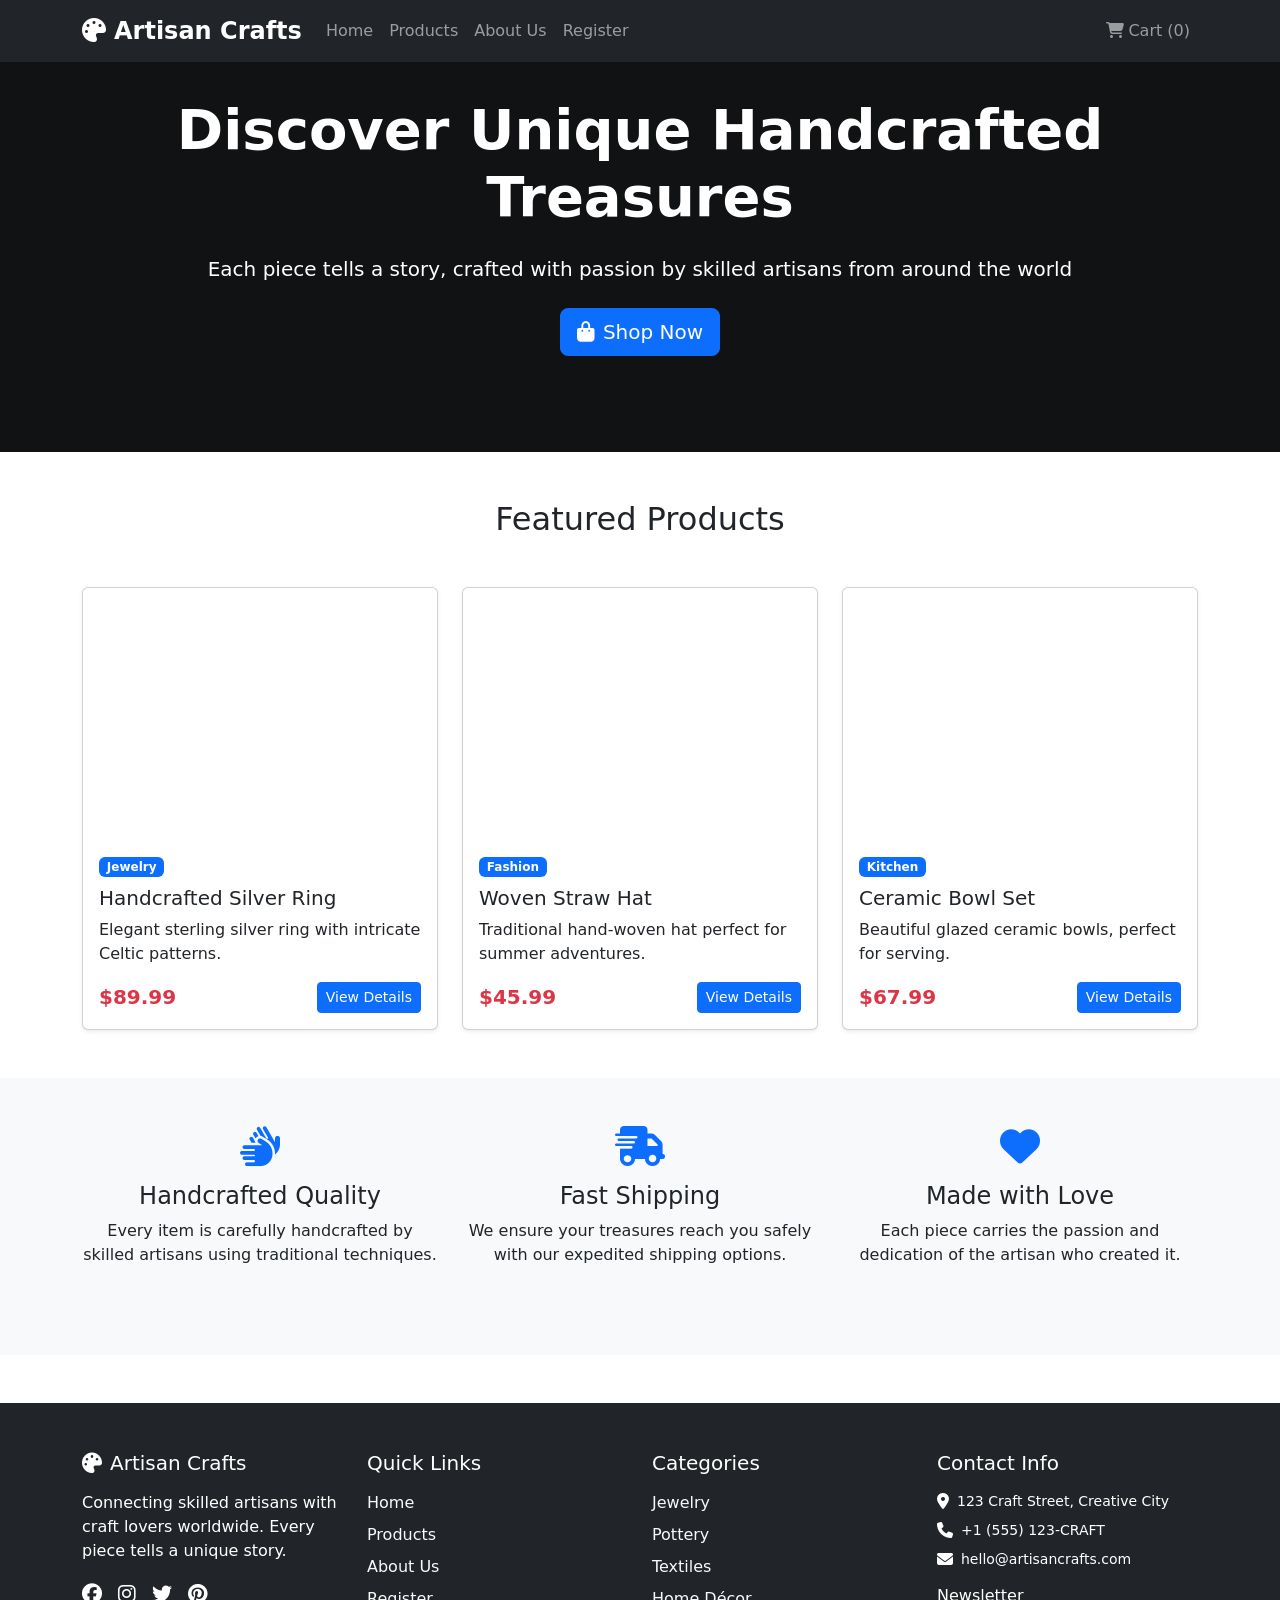
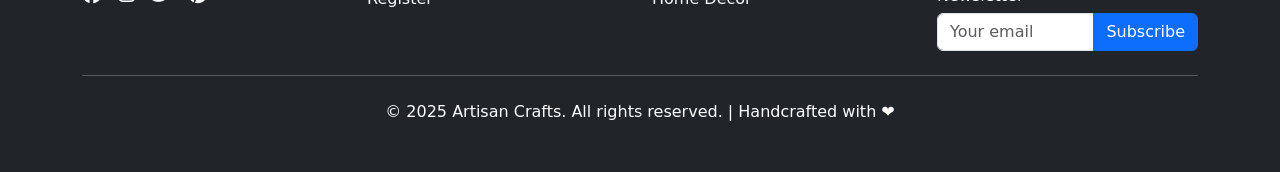
<file: index.html>
<!DOCTYPE html>
<html lang="en">
<head>
    <meta charset="UTF-8">
    <meta name="viewport" content="width=device-width, initial-scale=1.0">
    <title>Artisan Crafts - Handmade Treasures</title>
    <link href="https://cdnjs.cloudflare.com/ajax/libs/bootstrap/5.3.0/css/bootstrap.min.css" rel="stylesheet">
    <link href="https://cdnjs.cloudflare.com/ajax/libs/font-awesome/6.4.0/css/all.min.css" rel="stylesheet">
</head>
<body>
    <!-- Navigation -->
    <nav class="navbar navbar-expand-lg navbar-dark bg-dark fixed-top">
        <div class="container">
            <a class="navbar-brand fw-bold fs-4" href="#" onclick="showPage('home')">
                <i class="fas fa-palette me-2"></i>Artisan Crafts
            </a>
            <button class="navbar-toggler" type="button" data-bs-toggle="collapse" data-bs-target="#navbarNav">
                <span class="navbar-toggler-icon"></span>
            </button>
            <div class="collapse navbar-collapse" id="navbarNav">
                <ul class="navbar-nav me-auto">
                    <li class="nav-item">
                        <a class="nav-link" href="#" onclick="showPage('home')">Home</a>
                    </li>
                    <li class="nav-item">
                        <a class="nav-link" href="#" onclick="showPage('products')">Products</a>
                    </li>
                    <li class="nav-item">
                        <a class="nav-link" href="#" onclick="showPage('about')">About Us</a>
                    </li>
                    <li class="nav-item">
                        <a class="nav-link" href="#" onclick="showPage('register')">Register</a>
                    </li>
                </ul>
                <ul class="navbar-nav">
                    <li class="nav-item">
                        <a class="nav-link" href="#"><i class="fas fa-shopping-cart me-1"></i>Cart (0)</a>
                    </li>
                </ul>
            </div>
        </div>
    </nav>

    <!-- Home Page -->
    <div id="home-page" class="page-content">
        <section class="bg-dark text-white py-5" style="background: linear-gradient(rgba(0,0,0,0.5), rgba(0,0,0,0.5)), url('https://images.unsplash.com/photo-1452860606245-08befc0ff44b?ixlib=rb-4.0.3&ixid=M3wxMjA3fDB8MHxwaG90by1wYWdlfHx8fGVufDB8fHx8fA%3D%3D&auto=format&fit=crop&w=2070&q=80'); background-size: cover; background-position: center;">
            <div class="container text-center py-5">
                <h1 class="display-4 fw-bold mb-4">Discover Unique Handcrafted Treasures</h1>
                <p class="lead mb-4">Each piece tells a story, crafted with passion by skilled artisans from around the world</p>
                <button class="btn btn-primary btn-lg" onclick="showPage('products')">
                    <i class="fas fa-shopping-bag me-2"></i>Shop Now
                </button>
            </div>
        </section>
        <section class="py-5">
            <div class="container">
                <h2 class="text-center mb-5">Featured Products</h2>
                <div class="row g-4">
                    <div class="col-md-4">
                        <div class="card h-100 shadow-sm">
                            <div class="bg-image" style="background-image: url('https://images.unsplash.com/photo-1515562141207-7a88fb7ce338?ixlib=rb-4.0.3&ixid=M3wxMjA3fDB8MHxwaG90by1wYWdlfHx8fGVufDB8fHx8fA%3D%3D&auto=format&fit=crop&w=2070&q=80'); height: 250px; background-size: cover; background-position: center;"></div>
                            <div class="card-body">
                                <span class="badge bg-primary">Jewelry</span>
                                <h5 class="card-title mt-2">Handcrafted Silver Ring</h5>
                                <p class="card-text">Elegant sterling silver ring with intricate Celtic patterns.</p>
                                <div class="d-flex justify-content-between align-items-center">
                                    <span class="text-danger fw-bold fs-5">$89.99</span>
                                    <button class="btn btn-primary btn-sm" onclick="showProductDetail('silver-ring')">View Details</button>
                                </div>
                            </div>
                        </div>
                    </div>
                    <div class="col-md-4">
                        <div class="card h-100 shadow-sm">
                            <div class="bg-image" style="background-image: url('https://images.unsplash.com/photo-1521369909029-2afed882baee?ixlib=rb-4.0.3&ixid=M3wxMjA3fDB8MHxwaG90by1wYWdlfHx8fGVufDB8fHx8fA%3D%3D&auto=format&fit=crop&w=2070&q=80'); height: 250px; background-size: cover; background-position: center;"></div>
                            <div class="card-body">
                                <span class="badge bg-primary">Fashion</span>
                                <h5 class="card-title mt-2">Woven Straw Hat</h5>
                                <p class="card-text">Traditional hand-woven hat perfect for summer adventures.</p>
                                <div class="d-flex justify-content-between align-items-center">
                                    <span class="text-danger fw-bold fs-5">$45.99</span>
                                    <button class="btn btn-primary btn-sm" onclick="showProductDetail('straw-hat')">View Details</button>
                                </div>
                            </div>
                        </div>
                    </div>
                    <div class="col-md-4">
                        <div class="card h-100 shadow-sm">
                            <div class="bg-image" style="background-image: url('https://nestasia.in/cdn/shop/files/Blossom-Charm-Set-Of-4-Bowls-And-Spoons-400ml_13.jpg?v=1747977783&width=246'); height: 250px; background-size: cover; background-position: center;"></div>
                            <div class="card-body">
                                <span class="badge bg-primary">Kitchen</span>
                                <h5 class="card-title mt-2">Ceramic Bowl Set</h5>
                                <p class="card-text">Beautiful glazed ceramic bowls, perfect for serving.</p>
                                <div class="d-flex justify-content-between align-items-center">
                                    <span class="text-danger fw-bold fs-5">$67.99</span>
                                    <button class="btn btn-primary btn-sm" onclick="showProductDetail('ceramic-bowls')">View Details</button>
                                </div>
                            </div>
                        </div>
                    </div>
                </div>
            </div>
        </section>
        <section class="py-5 bg-light">
            <div class="container">
                <div class="row text-center">
                    <div class="col-md-4 mb-4">
                        <i class="fas fa-hands text-primary fs-1 mb-3"></i>
                        <h4>Handcrafted Quality</h4>
                        <p>Every item is carefully handcrafted by skilled artisans using traditional techniques.</p>
                    </div>
                    <div class="col-md-4 mb-4">
                        <i class="fas fa-shipping-fast text-primary fs-1 mb-3"></i>
                        <h4>Fast Shipping</h4>
                        <p>We ensure your treasures reach you safely with our expedited shipping options.</p>
                    </div>
                    <div class="col-md-4 mb-4">
                        <i class="fas fa-heart text-primary fs-1 mb-3"></i>
                        <h4>Made with Love</h4>
                        <p>Each piece carries the passion and dedication of the artisan who created it.</p>
                    </div>
                </div>
            </div>
        </section>
    </div>

    <!-- Products Page -->
    <div id="products-page" class="page-content d-none" style="padding-top: 100px;">
        <div class="container">
            <div class="row">
                <div class="col-md-3">
                    <div class="card">
                        <div class="card-header">
                            <h5><i class="fas fa-filter me-2"></i>Filters</h5>
                        </div>
                        <div class="card-body">
                            <h6>Category</h6>
                            <div class="form-check">
                                <input class="form-check-input" type="checkbox" id="jewelry">
                                <label class="form-check-label" for="jewelry">Jewelry</label>
                            </div>
                            <div class="form-check">
                                <input class="form-check-input" type="checkbox" id="pottery">
                                <label class="form-check-label" for="pottery">Pottery</label>
                            </div>
                            <div class="form-check">
                                <input class="form-check-input" type="checkbox" id="textiles">
                                <label class="form-check-label" for="textiles">Textiles</label>
                            </div>
                            <hr>
                            <h6>Price Range</h6>
                            <input type="range" class="form-range" min="0" max="200" id="priceRange">
                            <div class="d-flex justify-content-between">
                                <small>$0</small>
                                <small>$200+</small>
                            </div>
                        </div>
                    </div>
                </div>
                <div class="col-md-9">
                    <div class="d-flex justify-content-between align-items-center mb-4">
                        <h2>All Products</h2>
                        <div class="dropdown">
                            <button class="btn btn-outline-secondary dropdown-toggle" type="button" data-bs-toggle="dropdown">
                                Sort by
                            </button>
                            <ul class="dropdown-menu">
                                <li><a class="dropdown-item" href="#">Price: Low to High</a></li>
                                <li><a class="dropdown-item" href="#">Price: High to Low</a></li>
                                <li><a class="dropdown-item" href="#">Newest First</a></li>
                                <li><a class="dropdown-item" href="#">Most Popular</a></li>
                            </ul>
                        </div>
                    </div>
                    <div class="row g-4">
                        <div class="col-lg-4 col-md-6">
                            <div class="card h-100 shadow-sm">
                                <div class="bg-image" style="background-image: url('https://images.unsplash.com/photo-1515562141207-7a88fb7ce338?ixlib=rb-4.0.3&ixid=M3wxMjA3fDB8MHxwaG90by1wYWdlfHx8fGVufDB8fHx8fA%3D%3D&auto=format&fit=crop&w=2070&q=80'); height: 250px; background-size: cover; background-position: center;"></div>
                                <div class="card-body">
                                    <span class="badge bg-primary">Jewelry</span>
                                    <h5 class="card-title mt-2">Handcrafted Silver Ring</h5>
                                    <p class="card-text">Elegant sterling silver ring with intricate Celtic patterns, handmade by master craftsmen.</p>
                                    <div class="d-flex justify-content-between align-items-center">
                                        <span class="text-danger fw-bold fs-5">$89.99</span>
                                        <button class="btn btn-primary btn-sm" onclick="showProductDetail('silver-ring')">View Details</button>
                                    </div>
                                </div>
                            </div>
                        </div>
                        <div class="col-lg-4 col-md-6">
                            <div class="card h-100 shadow-sm">
                                <div class="bg-image" style="background-image: url('https://images.unsplash.com/photo-1521369909029-2afed882baee?ixlib=rb-4.0.3&ixid=M3wxMjA3fDB8MHxwaG90by1wYWdlfHx8fGVufDB8fHx8fA%3D%3D&auto=format&fit=crop&w=2070&q=80'); height: 250px; background-size: cover; background-position: center;"></div>
                                <div class="card-body">
                                    <span class="badge bg-primary">Fashion</span>
                                    <h5 class="card-title mt-2">Woven Straw Hat</h5>
                                    <p class="card-text">Traditional hand-woven straw hat, perfect for summer adventures and outdoor activities.</p>
                                    <div class="d-flex justify-content-between align-items-center">
                                        <span class="text-danger fw-bold fs-5">$45.99</span>
                                        <button class="btn btn-primary btn-sm" onclick="showProductDetail('straw-hat')">View Details</button>
                                    </div>
                                </div>
                            </div>
                        </div>
                        <div class="col-lg-4 col-md-6">
                            <div class="card h-100 shadow-sm">
                                <div class="bg-image" style="background-image: url('https://nestasia.in/cdn/shop/files/Blossom-Charm-Set-Of-4-Bowls-And-Spoons-400ml_13.jpg?v=1747977783&width=246'); height: 250px; background-size: cover; background-position: center;"></div>
                                <div class="card-body">
                                    <span class="badge bg-primary">Kitchen</span>
                                    <h5 class="card-title mt-2">Ceramic Bowl Set</h5>
                                    <p class="card-text">Beautiful set of glazed ceramic bowls, perfect for serving and dining in style.</p>
                                    <div class="d-flex justify-content-between align-items-center">
                                        <span class="text-danger fw-bold fs-5">$67.99</span>
                                        <button class="btn btn-primary btn-sm" onclick="showProductDetail('ceramic-bowls')">View Details</button>
                                    </div>
                                </div>
                            </div>
                        </div>
                        <div class="col-lg-4 col-md-6">
                            <div class="card h-100 shadow-sm">
                                <div class="bg-image" style="background-image: url('https://images.unsplash.com/photo-1544947950-fa07a98d237f?ixlib=rb-4.0.3&ixid=M3wxMjA3fDB8MHxwaG90by1wYWdlfHx8fGVufDB8fHx8fA%3D%3D&auto=format&fit=crop&w=2070&q=80'); height: 250px; background-size: cover; background-position: center;"></div>
                                <div class="card-body">
                                    <span class="badge bg-primary">Art</span>
                                    <h5 class="card-title mt-2">Dreamcatcher</h5>
                                    <p class="card-text">Authentic Native American dreamcatcher with natural feathers and intricate beadwork.</p>
                                    <div class="d-flex justify-content-between align-items-center">
                                        <span class="text-danger fw-bold fs-5">$34.99</span>
                                        <button class="btn btn-primary btn-sm" onclick="showProductDetail('dreamcatcher')">View Details</button>
                                    </div>
                                </div>
                            </div>
                        </div>
                        <div class="col-lg-4 col-md-6">
                            <div class="card h-100 shadow-sm">
                                <div class="bg-image" style="background-image: url('https://encrypted-tbn0.gstatic.com/images?q=tbn:ANd9GcSkCKLLchnaUIOgC2laGQmnKXY6RCobdIghMA&s'); height: 250px; background-size: cover; background-position: center;"></div>
                                <div class="card-body">
                                    <span class="badge bg-primary">Fashion</span>
                                    <h5 class="card-title mt-2">Hand-dyed Scarf</h5>
                                    <p class="card-text">Luxurious silk scarf with unique hand-dyed patterns using natural plant-based dyes.</p>
                                    <div class="d-flex justify-content-between align-items-center">
                                        <span class="text-danger fw-bold fs-5">$78.99</span>
                                        <button class="btn btn-primary btn-sm" onclick="showProductDetail('silk-scarf')">View Details</button>
                                    </div>
                                </div>
                            </div>
                        </div>
                        <div class="col-lg-4 col-md-6">
                            <div class="card h-100 shadow-sm">
                                <div class="bg-image" style="background-image: url('https://images.unsplash.com/photo-1416879595882-3373a0480b5b?ixlib=rb-4.0.3&ixid=M3wxMjA3fDB8MHxwaG90by1wYWdlfHx8fGVufDB8fHx8fA%3D%3D&auto=format&fit=crop&w=2070&q=80'); height: 250px; background-size: cover; background-position: center;"></div>
                                <div class="card-body">
                                    <span class="badge bg-primary">Home</span>
                                    <h5 class="card-title mt-2">Wooden Planter</h5>
                                    <p class="card-text">Handcrafted wooden planter made from reclaimed wood, perfect for indoor plants.</p>
                                    <div class="d-flex justify-content-between align-items-center">
                                        <span class="text-danger fw-bold fs-5">$52.99</span>
                                        <button class="btn btn-primary btn-sm" onclick="showProductDetail('wooden-planter')">View Details</button>
                                    </div>
                                </div>
                            </div>
                        </div>
                    </div>
                    <nav aria-label="Products pagination" class="mt-5">
                        <ul class="pagination justify-content-center">
                            <li class="page-item disabled">
                                <a class="page-link" href="#" tabindex="-1">Previous</a>
                            </li>
                            <li class="page-item active"><a class="page-link" href="#">1</a></li>
                            <li class="page-item"><a class="page-link" href="#">2</a></li>
                            <li class="page-item"><a class="page-link" href="#">3</a></li>
                            <li class="page-item">
                                <a class="page-link" href="#">Next</a>
                            </li>
                        </ul>
                    </nav>
                </div>
            </div>
        </div>
    </div>

    <!-- About Page -->
    <div id="about-page" class="page-content d-none" style="padding-top: 100px;">
        <div class="container">
            <div class="row justify-content-center">
                <div class="col-lg-8">
                    <div class="text-center mb-5">
                        <h1>About Artisan Crafts</h1>
                        <p class="lead">Connecting artisans with craft lovers worldwide</p>
                    </div>
                    <div class="card shadow-sm border-0 mb-5">
                        <div class="card-body p-5">
                            <h3 class="mb-4">Our Story</h3>
                            <p class="mb-4">
                                Founded in 2020, Artisan Crafts began as a small passion project to support traditional craftspeople 
                                and bring their beautiful handmade creations to a global audience. We believe that every handcrafted 
                                item tells a unique story and carries the soul of its creator.
                            </p>
                            <p class="mb-4">
                                Our platform connects skilled artisans from around the world with people who appreciate quality, 
                                authenticity, and the irreplaceable value of handmade goods. From jewelry and pottery to textiles 
                                and home décor, each piece in our collection is carefully curated to ensure the highest standards 
                                of craftsmanship.
                            </p>
                            <p>
                                We're committed to fair trade practices, ensuring that artisans receive fair compensation for 
                                their work while preserving traditional crafting techniques for future generations.
                            </p>
                        </div>
                    </div>
                    <div class="row g-4">
                        <div class="col-md-6">
                            <div class="card h-100 border-0 shadow-sm">
                                <div class="card-body text-center">
                                    <i class="fas fa-globe-americas text-primary fs-1 mb-3"></i>
                                    <h5>Global Network</h5>
                                    <p>Working with over 500 artisans from 30 countries worldwide.</p>
                                </div>
                            </div>
                        </div>
                        <div class="col-md-6">
                            <div class="card h-100 border-0 shadow-sm">
                                <div class="card-body text-center">
                                    <i class="fas fa-leaf text-success fs-1 mb-3"></i>
                                    <h5>Sustainable</h5>
                                    <p>Committed to eco-friendly practices and sustainable materials.</p>
                                </div>
                            </div>
                        </div>
                    </div>
                </div>
            </div>
        </div>
    </div>

    <!-- Register Page -->
    <div id="register-page" class="page-content d-none" style="padding-top: 100px;">
        <div class="container">
            <div class="row justify-content-center">
                <div class="col-lg-8">
                    <div class="text-center mb-5">
                        <h1>Become a Craft Enthusiast</h1>
                        <p class="lead">Join our community to explore or create unique handcrafted treasures</p>
                    </div>
                    <div class="card shadow-sm border-0">
                        <div class="card-body p-5">
                            <h5 class="card-title mb-4">Create Your Artisan Profile</h5>
                            <form id="register-form">
                                <div class="row mb-3">
                                    <div class="col-md-6">
                                        <label for="firstName" class="form-label">First Name</label>
                                        <input type="text" class="form-control" id="firstName" name="firstName" placeholder="Enter your first name" required>
                                        <div class="invalid-feedback">Please enter your first name.</div>
                                    </div>
                                    <div class="col-md-6">
                                        <label for="lastName" class="form-label">Last Name</label>
                                        <input type="text" class="form-control" id="lastName" name="lastName" placeholder="Enter your last name" required>
                                        <div class="invalid-feedback">Please enter your last name.</div>
                                    </div>
                                </div>
                                <div class="mb-3">
                                    <label for="email" class="form-label">Email</label>
                                    <input type="email" class="form-control" id="email" name="email" placeholder="Enter your email" required>
                                    <div class="invalid-feedback">Please enter a valid email address.</div>
                                </div>
                                <div class="mb-3">
                                    <label for="password" class="form-label">Password</label>
                                    <input type="password" class="form-control" id="password" name="password" placeholder="Create a password (min 8 characters)" required minlength="8">
                                    <div class="invalid-feedback">Password must be at least 8 characters long.</div>
                                </div>
                                <div class="mb-3">
                                    <label for="confirmPassword" class="form-label">Confirm Password</label>
                                    <input type="password" class="form-control" id="confirmPassword" name="confirmPassword" placeholder="Confirm your password" required minlength="8">
                                    <div class="invalid-feedback">Passwords do not match.</div>
                                </div>
                                <div class="mb-3">
                                    <label for="userType" class="form-label">I am a...</label>
                                    <select class="form-select" id="userType" name="userType" required>
                                        <option value="" disabled selected>Choose your role</option>
                                        <option value="customer">Craft Lover</option>
                                        <option value="artisan">Artisan</option>
                                    </select>
                                    <div class="invalid-feedback">Please select a role.</div>
                                </div>
                                <div class="mb-3">
                                    <label class="form-label">Favorite Craft Categories</label>
                                    <div class="row">
                                        <div class="col-md-4">
                                            <div class="form-check">
                                                <input class="form-check-input" type="checkbox" id="jewelryInterest" name="interests" value="Jewelry">
                                                <label class="form-check-label" for="jewelryInterest">Jewelry</label>
                                            </div>
                                        </div>
                                        <div class="col-md-4">
                                            <div class="form-check">
                                                <input class="form-check-input" type="checkbox" id="potteryInterest" name="interests" value="Pottery">
                                                <label class="form-check-label" for="potteryInterest">Pottery</label>
                                            </div>
                                        </div>
                                        <div class="col-md-4">
                                            <div class="form-check">
                                                <input class="form-check-input" type="checkbox" id="textilesInterest" name="interests" value="Textiles">
                                                <label class="form-check-label" for="textilesInterest">Textiles</label>
                                            </div>
                                        </div>
                                        <div class="col-md-4">
                                            <div class="form-check">
                                                <input class="form-check-input" type="checkbox" id="homeDecorInterest" name="interests" value="Home Decor">
                                                <label class="form-check-label" for="homeDecorInterest">Home Decor</label>
                                            </div>
                                        </div>
                                        <div class="col-md-4">
                                            <div class="form-check">
                                                <input class="form-check-input" type="checkbox" id="artInterest" name="interests" value="Art">
                                                <label class="form-check-label" for="artInterest">Art</label>
                                            </div>
                                        </div>
                                    </div>
                                    <div class="invalid-feedback">Please select at least one category.</div>
                                </div>
                                <div class="mb-3">
                                    <label for="bio" class="form-label">About You (Optional)</label>
                                    <textarea class="form-control" id="bio" name="bio" rows="4" placeholder="Share your passion for crafts or your artisan story"></textarea>
                                </div>
                                <div class="mb-3 form-check">
                                    <input type="checkbox" class="form-check-input" id="newsletter" name="newsletter">
                                    <label class="form-check-label" for="newsletter">Subscribe to our newsletter for craft updates</label>
                                </div>
                                <button type="submit" class="btn btn-primary w-100 mb-2">
                                    <i class="fas fa-user-plus me-2"></i>Sign Up
                                </button>
                                <button type="button" class="btn btn-outline-secondary w-100" onclick="document.getElementById('register-form').reset()">
                                    <i class="fas fa-undo me-2"></i>Reset Form
                                </button>
                            </form>
                        </div>
                    </div>
                </div>
            </div>
        </div>
    </div>

    <!-- Product Detail Modal -->
    <div class="modal fade" id="productModal" tabindex="-1">
        <div class="modal-dialog modal-lg">
            <div class="modal-content">
                <div class="modal-header">
                    <h5 class="modal-title" id="modalTitle">Product Details</h5>
                    <button type="button" class="btn-close" data-bs-dismiss="modal"></button>
                </div>
                <div class="modal-body">
                    <div class="row">
                        <div class="col-md-6">
                            <div class="bg-image mb-3" id="modalImage" style="height: 400px; background-size: cover; background-position: center;">
                                <i class="fas fa-ring"></i>
                            </div>
                        </div>
                        <div class="col-md-6">
                            <div id="modalCategory" class="badge bg-primary mb-2">Category</div>
                            <h4 id="modalProductTitle">Product Name</h4>
                            <div class="mb-3">
                                <span class="text-warning">
                                    <i class="fas fa-star"></i>
                                    <i class="fas fa-star"></i>
                                    <i class="fas fa-star"></i>
                                    <i class="fas fa-star"></i>
                                    <i class="fas fa-star"></i>
                                </span>
                                <small class="text-muted ms-2">(24 reviews)</small>
                            </div>
                            <div class="text-danger fs-3 mb-3" id="modalPrice">$89.99</div>
                            <p id="modalDescription" class="mb-4">Product description goes here...</p>
                            <div class="mb-3">
                                <label for="quantity" class="form-label">Quantity:</label>
                                <div class="input-group" style="width: 150px;">
                                    <button class="btn btn-outline-secondary" type="button" onclick="decreaseQuantity()">-</button>
                                    <input type="text" class="form-control text-center" value="1" id="quantity" readonly>
                                    <button class="btn btn-outline-secondary" type="button" onclick="increaseQuantity()">+</button>
                                </div>
                            </div>
                            <div class="d-grid gap-2">
                                <button class="btn btn-primary btn-lg" onclick="addToCart()">
                                    <i class="fas fa-shopping-cart me-2"></i>Add to Cart
                                </button>
                                <button class="btn btn-outline-secondary">
                                    <i class="fas fa-heart me-2"></i>Add to Wishlist
                                </button>
                            </div>
                        </div>
                    </div>
                </div>
            </div>
        </div>
    </div>

    <!-- Footer -->
    <footer class="bg-dark text-white py-5 mt-5">
        <div class="container">
            <div class="row g-4">
                <div class="col-lg-3 col-md-6">
                    <h5 class="mb-3"><i class="fas fa-palette me-2"></i>Artisan Crafts</h5>
                    <p>Connecting skilled artisans with craft lovers worldwide. Every piece tells a unique story.</p>
                    <div class="d-flex gap-3">
                        <a href="#" class="text-white fs-5"><i class="fab fa-facebook"></i></a>
                        <a href="#" class="text-white fs-5"><i class="fab fa-instagram"></i></a>
                        <a href="#" class="text-white fs-5"><i class="fab fa-twitter"></i></a>
                        <a href="#" class="text-white fs-5"><i class="fab fa-pinterest"></i></a>
                    </div>
                </div>
                <div class="col-lg-3 col-md-6">
                    <h5 class="mb-3">Quick Links</h5>
                    <ul class="list-unstyled">
                        <li class="mb-2"><a href="#" class="text-light text-decoration-none" onclick="showPage('home')">Home</a></li>
                        <li class="mb-2"><a href="#" class="text-light text-decoration-none" onclick="showPage('products')">Products</a></li>
                        <li class="mb-2"><a href="#" class="text-light text-decoration-none" onclick="showPage('about')">About Us</a></li>
                        <li class="mb-2"><a href="#" class="text-light text-decoration-none" onclick="showPage('register')">Register</a></li>
                    </ul>
                </div>
                <div class="col-lg-3 col-md-6">
                    <h5 class="mb-3">Categories</h5>
                    <ul class="list-unstyled">
                        <li class="mb-2"><a href="#" class="text-light text-decoration-none">Jewelry</a></li>
                        <li class="mb-2"><a href="#" class="text-light text-decoration-none">Pottery</a></li>
                        <li class="mb-2"><a href="#" class="text-light text-decoration-none">Textiles</a></li>
                        <li class="mb-2"><a href="#" class="text-light text-decoration-none">Home Décor</a></li>
                    </ul>
                </div>
                <div class="col-lg-3 col-md-6">
                    <h5 class="mb-3">Contact Info</h5>
                    <div class="d-flex align-items-center mb-2">
                        <i class="fas fa-map-marker-alt me-2"></i>
                        <small>123 Craft Street, Creative City</small>
                    </div>
                    <div class="d-flex align-items-center mb-2">
                        <i class="fas fa-phone me-2"></i>
                        <small>+1 (555) 123-CRAFT</small>
                    </div>
                    <div class="d-flex align-items-center mb-3">
                        <i class="fas fa-envelope me-2"></i>
                        <small>hello@artisancrafts.com</small>
                    </div>
                    <h6>Newsletter</h6>
                    <div class="input-group">
                        <input type="email" class="form-control" placeholder="Your email">
                        <button class="btn btn-primary" type="button">Subscribe</button>
                    </div>
                </div>
            </div>
            <hr class="my-4">
            <div class="text-center">
                <p class="mb-0">&copy; 2025 Artisan Crafts. All rights reserved. | Handcrafted with ❤️</p>
            </div>
        </div>
    </footer>

    <script src="https://cdnjs.cloudflare.com/ajax/libs/bootstrap/5.3.0/js/bootstrap.bundle.min.js"></script>
    <script>
        // Product data
        const products = {
            'silver-ring': {
                title: 'Handcrafted Silver Ring',
                category: 'Jewelry',
                price: '$89.99',
                image: 'https://images.unsplash.com/photo-1515562141207-7a88fb7ce338?ixlib=rb-4.0.3&ixid=M3wxMjA3fDB8MHxwaG90by1wYWdlfHx8fGVufDB8fHx8fA%3D%3D&auto=format&fit=crop&w=2070&q=80',
                description: 'This exquisite sterling silver ring features intricate Celtic patterns that have been carefully handcrafted by skilled artisans.'
            },
            'straw-hat': {
                title: 'Woven Straw Hat',
                category: 'Fashion',
                price: '$45.99',
                image: 'https://images.unsplash.com/photo-1521369909029-2afed882baee?ixlib=rb-4.0.3&ixid=M3wxMjA3fDB8MHxwaG90by1wYWdlfHx8fGVufDB8fHx8fA%3D%3D&auto=format&fit=crop&w=2070&q=80',
                description: 'Traditional hand-woven straw hat made from natural materials.'
            },
            'ceramic-bowls': {
                title: 'Ceramic Bowl Set',
                category: 'Kitchen',
                price: '$67.99',
                image: 'https://nestasia.in/cdn/shop/files/Blossom-Charm-Set-Of-4-Bowls-And-Spoons-400ml_13.jpg?v=1747977783&width=246',
                description: 'Beautiful set of glazed ceramic bowls, perfect for serving salads, soups, or decorative purposes.'
            },
            'dreamcatcher': {
                title: 'Dreamcatcher',
                category: 'Art',
                price: '$34.99',
                image: 'https://images.unsplash.com/photo-1544947950-fa07a98d237f?ixlib=rb-4.0.3&ixid=M3wxMjA3fDB8MHxwaG90by1wYWdlfHx8fGVufDB8fHx8fA%3D%3D&auto=format&fit=crop&w=2070&q=80',
                description: 'Authentic Native American dreamcatcher handmade with natural materials.'
            },
            'silk-scarf': {
                title: 'Hand-dyed Silk Scarf',
                category: 'Fashion',
                price: '$78.99',
                image: 'https://encrypted-tbn0.gstatic.com/images?q=tbn:ANd9GcSkCKLLchnaUIOgC2laGQmnKXY6RCobdIghMA&s',
                description: 'Luxurious 100% silk scarf featuring unique hand-dyed patterns.'
            },
            'wooden-planter': {
                title: 'Wooden Planter',
                category: 'Home',
                price: '$52.99',
                image: 'https://images.unsplash.com/photo-1416879595882-3373a0480b5b?ixlib=rb-4.0.3&ixid=M3wxMjA3fDB8MHxwaG90by1wYWdlfHx8fGVufDB8fHx8fA%3D%3D&auto=format&fit=crop&w=2070&q=80',
                description: 'Handcrafted wooden planter made from reclaimed wood.'
            }
        };

        // Navigation functionality
        function showPage(pageName) {
            const pages = ['home-page', 'products-page', 'about-page', 'register-page'];
            pages.forEach(page => {
                document.getElementById(page).classList.add('d-none');
            });
            document.getElementById(pageName + '-page').classList.remove('d-none');
            const navLinks = document.querySelectorAll('.nav-link');
            navLinks.forEach(link => link.classList.remove('active'));
            const navbarCollapse = document.getElementById('navbarNav');
            if (navbarCollapse.classList.contains('show')) {
                const bsCollapse = new bootstrap.Collapse(navbarCollapse);
                bsCollapse.hide();
            }
            window.scrollTo(0, 0);
        }

        // Product detail modal functionality
        function showProductDetail(productId) {
            const product = products[productId];
            if (product) {
                document.getElementById('modalTitle').textContent = product.title;
                document.getElementById('modalProductTitle').textContent = product.title;
                document.getElementById('modalCategory').textContent = product.category;
                document.getElementById('modalPrice').textContent = product.price;
                document.getElementById('modalDescription').textContent = product.description;
                const modalImage = document.getElementById('modalImage');
                modalImage.style.backgroundImage = `url('${product.image}')`;
                modalImage.innerHTML = '';
                document.getElementById('quantity').value = '1';
                const modal = new bootstrap.Modal(document.getElementById('productModal'));
                modal.show();
            }
        }

        // Quantity controls
        function increaseQuantity() {
            const quantityInput = document.getElementById('quantity');
            let currentValue = parseInt(quantityInput.value);
            quantityInput.value = currentValue + 1;
        }

        function decreaseQuantity() {
            const quantityInput = document.getElementById('quantity');
            let currentValue = parseInt(quantityInput.value);
            if (currentValue > 1) {
                quantityInput.value = currentValue - 1;
            }
        }

        // Cart functionality
        let cartCount = 0;
        function addToCart() {
            cartCount++;
            const cartElement = document.querySelector('.nav-link:last-child');
            cartElement.innerHTML = `<i class="fas fa-shopping-cart me-1"></i>Cart (${cartCount})`;
            alert('Product added to cart successfully!');
            const modal = bootstrap.Modal.getInstance(document.getElementById('productModal'));
            modal.hide();
        }

        // Registration form handler
        document.addEventListener('DOMContentLoaded', function() {
            const registerForm = document.getElementById('register-form');
            if (registerForm) {
                registerForm.addEventListener('submit', function(e) {
                    e.preventDefault();

                    // Get form elements
                    const firstName = document.getElementById('firstName');
                    const lastName = document.getElementById('lastName');
                    const email = document.getElementById('email');
                    const password = document.getElementById('password');
                    const confirmPassword = document.getElementById('confirmPassword');
                    const userType = document.getElementById('userType');
                    const interests = document.querySelectorAll('input[name="interests"]:checked');
                    const bio = document.getElementById('bio');
                    const newsletter = document.getElementById('newsletter');

                    // Reset validation states
                    [firstName, lastName, email, password, confirmPassword, userType].forEach(field => {
                        field.classList.remove('is-invalid');
                        field.nextElementSibling.textContent = field.nextElementSibling.getAttribute('data-default-message') || field.nextElementSibling.textContent;
                    });
                    const interestsFeedback = document.querySelector('.mb-3 .invalid-feedback');
                    interestsFeedback.style.display = 'none';

                    // Validation
                    let isValid = true;
                    if (!firstName.value.trim()) {
                        firstName.classList.add('is-invalid');
                        isValid = false;
                    }
                    if (!lastName.value.trim()) {
                        lastName.classList.add('is-invalid');
                        isValid = false;
                    }
                    if (!email.value.match(/^[^\s@]+@[^\s@]+\.[^\s@]+$/)) {
                        email.classList.add('is-invalid');
                        isValid = false;
                    }
                    if (password.value.length < 8) {
                        password.classList.add('is-invalid');
                        isValid = false;
                    }
                    if (password.value !== confirmPassword.value) {
                        confirmPassword.classList.add('is-invalid');
                        isValid = false;
                    }
                    if (!userType.value) {
                        userType.classList.add('is-invalid');
                        isValid = false;
                    }
                    if (interests.length === 0) {
                        interestsFeedback.style.display = 'block';
                        isValid = false;
                    }

                    if (!isValid) {
                        return;
                    }

                    // Check if email already exists
                    const users = JSON.parse(localStorage.getItem('users') || '[]');
                    if (users.some(user => user.email === email.value)) {
                        email.classList.add('is-invalid');
                        email.nextElementSibling.textContent = 'This email is already registered.';
                        return;
                    }

                    // Store user data
                    const user = {
                        id: Date.now(),
                        firstName: firstName.value.trim(),
                        lastName: lastName.value.trim(),
                        email: email.value,
                        userType: userType.value,
                        interests: Array.from(interests).map(interest => interest.value),
                        bio: bio.value.trim(),
                        newsletter: newsletter.checked,
                        registeredAt: new Date().toISOString()
                    };
                    users.push(user);
                    localStorage.setItem('users', JSON.stringify(users));

                    // Show success message
                    alert(`Registration #${users.length} successful, ${firstName.value}! Welcome to Artisan Crafts as a ${userType.value}.`);

                    // Clear form
                    registerForm.reset();
                });

                // Store default error messages
                [firstName, lastName, email, password, confirmPassword, userType].forEach(field => {
                    field.nextElementSibling.setAttribute('data-default-message', field.nextElementSibling.textContent);
                });
            }

            // Newsletter subscription handler
            const newsletterButton = document.querySelector('.footer .btn-primary');
            if (newsletterButton) {
                newsletterButton.addEventListener('click', function() {
                    const emailInput = this.previousElementSibling;
                    if (emailInput.value.match(/^[^\s@]+@[^\s@]+\.[^\s@]+$/)) {
                        alert('Thank you for subscribing to our newsletter!');
                        emailInput.value = '';
                    } else {
                        alert('Please enter a valid email address.');
                    }
                });
            }

            // Initialize - show home page
            showPage('home');
        });

        // Smooth scrolling
        document.documentElement.style.scrollBehavior = 'smooth';
    </script>
</body>
</html>
</file>
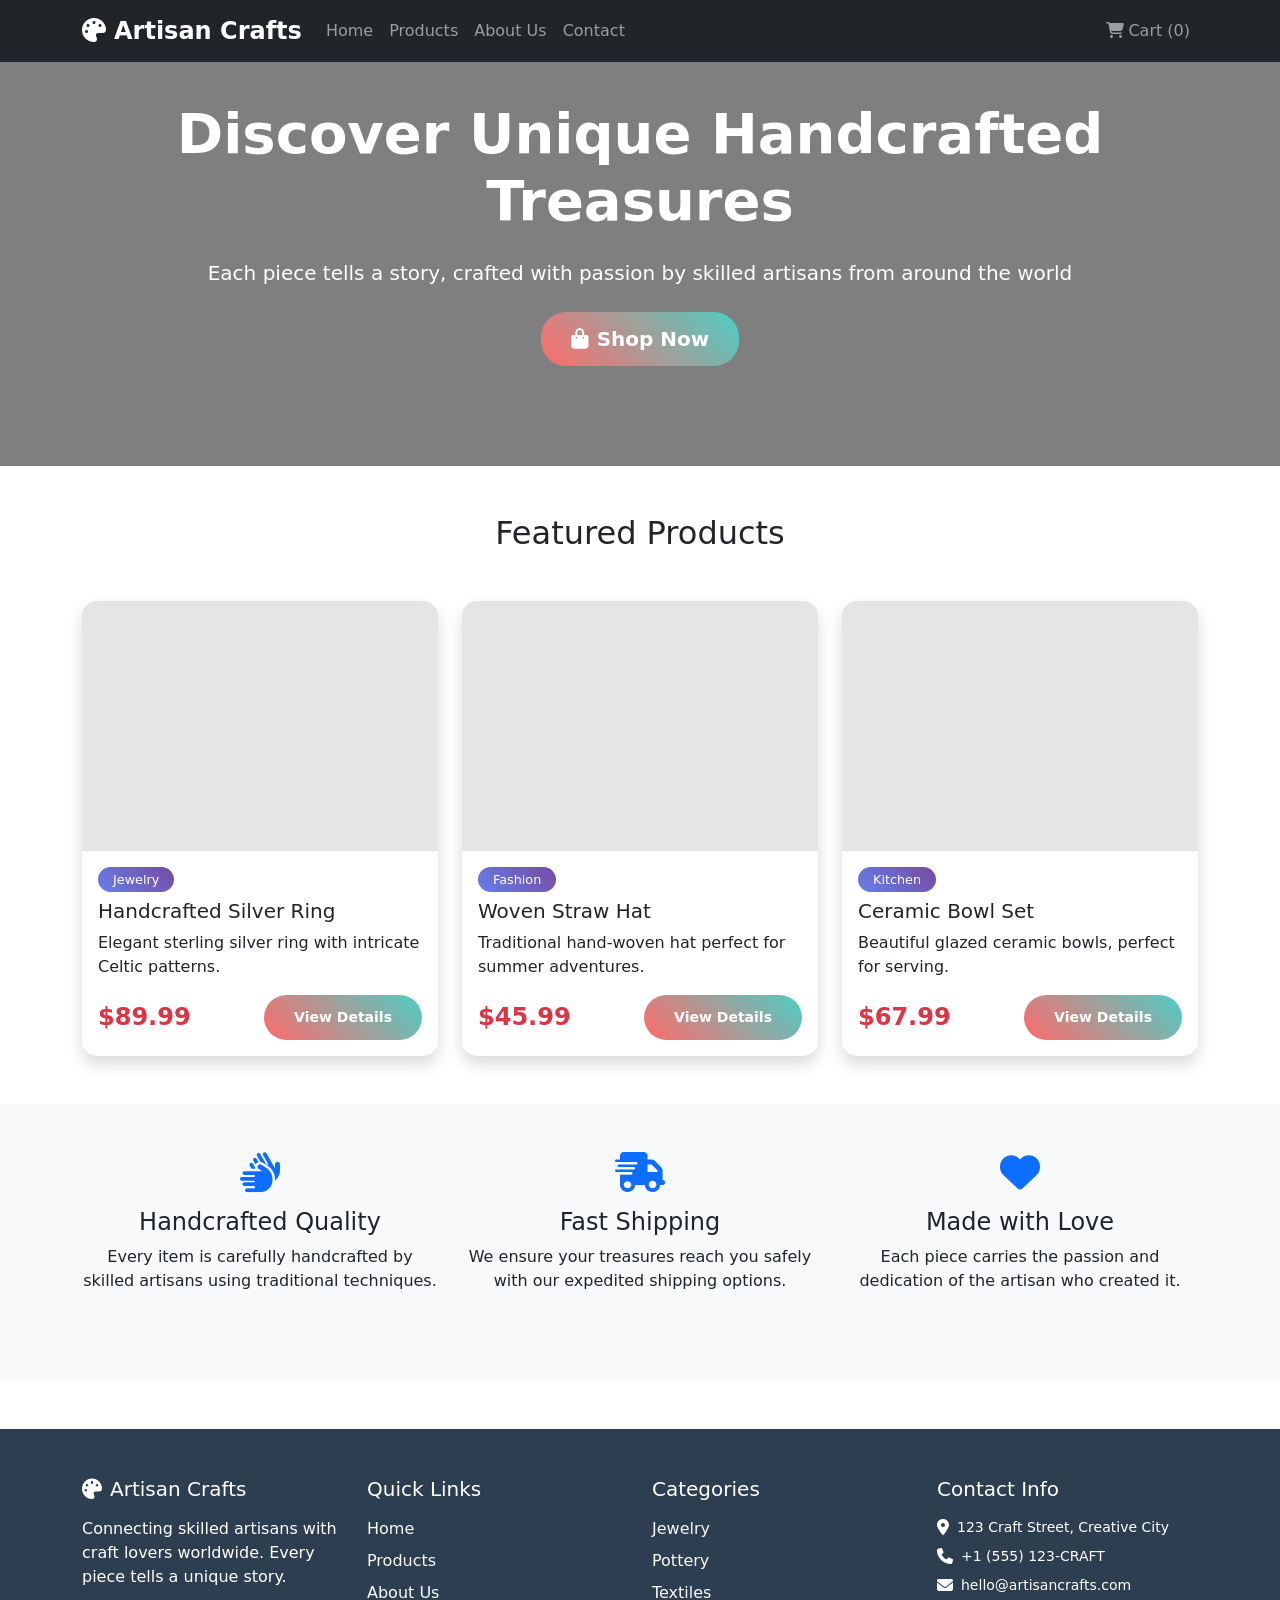
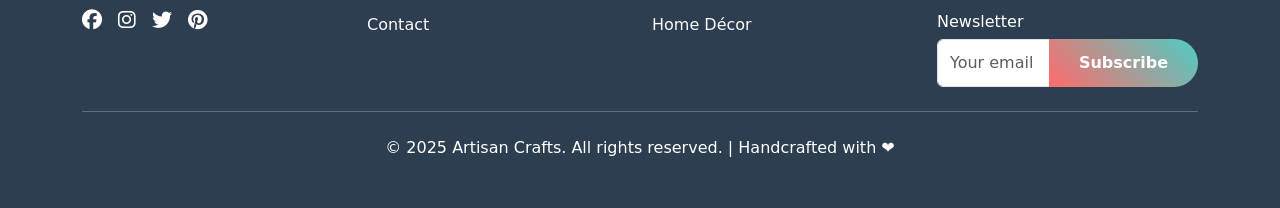
<file: app.html>
<!DOCTYPE html>
<html lang="en">
<head>
    <meta charset="UTF-8">
    <meta name="viewport" content="width=device-width, initial-scale=1.0">
    <title>Artisan Crafts - Handmade Treasures</title>
    <link href="https://cdnjs.cloudflare.com/ajax/libs/bootstrap/5.3.0/css/bootstrap.min.css" rel="stylesheet">
    <link href="https://cdnjs.cloudflare.com/ajax/libs/font-awesome/6.4.0/css/all.min.css" rel="stylesheet">
    <style>
        .hero-section {
            background: linear-gradient(rgba(0,0,0,0.5), rgba(0,0,0,0.5)), 
                        url('https://images.unsplash.com/photo-1452860606245-08befc0ff44b?ixlib=rb-4.0.3&ixid=M3wxMjA3fDB8MHxwaG90by1wYWdlfHx8fGVufDB8fHx8fA%3D%3D&auto=format&fit=crop&w=2070&q=80');
            background-size: cover;
            background-position: center;
            color: white;
            padding: 100px 0;
        }
        
        .product-card {
            transition: transform 0.3s ease, box-shadow 0.3s ease;
            border: none;
            border-radius: 15px;
            overflow: hidden;
        }
        
        .product-card:hover {
            transform: translateY(-10px);
            box-shadow: 0 15px 35px rgba(0,0,0,0.1);
        }
        
        .product-image {
            height: 250px;
            background-size: cover;
            background-position: center;
            background-repeat: no-repeat;
            display: flex;
            align-items: center;
            justify-content: center;
            font-size: 3rem;
            color: #6c757d;
            position: relative;
        }
        
        .product-image::before {
            content: '';
            position: absolute;
            top: 0;
            left: 0;
            right: 0;
            bottom: 0;
            background: linear-gradient(45deg, rgba(0,0,0,0.1), rgba(0,0,0,0.1));
        }
        
        .price {
            color: #dc3545;
            font-weight: bold;
            font-size: 1.5rem;
        }
        
        .navbar-brand {
            font-weight: bold;
            font-size: 1.5rem;
        }
        
        .footer {
            background: #2c3e50;
            color: white;
        }
        
        .btn-craft {
            background: linear-gradient(45deg, #ff6b6b, #4ecdc4);
            border: none;
            color: white;
            border-radius: 25px;
            padding: 12px 30px;
            font-weight: 600;
            transition: all 0.3s ease;
        }
        
        .btn-craft:hover {
            transform: translateY(-2px);
            box-shadow: 0 8px 25px rgba(0,0,0,0.2);
            color: white;
        }
        
        .category-badge {
            background: linear-gradient(45deg, #667eea, #764ba2);
            color: white;
            border-radius: 20px;
            padding: 5px 15px;
            font-size: 0.8rem;
        }
        
        .page-content {
            min-height: 60vh;
        }
        
        .modal-product-image {
            height: 400px;
            background-size: cover;
            background-position: center;
            background-repeat: no-repeat;
            display: flex;
            align-items: center;
            justify-content: center;
            font-size: 6rem;
            color: #6c757d;
            border-radius: 15px;
            position: relative;
        }
        
        .modal-product-image::before {
            content: '';
            position: absolute;
            top: 0;
            left: 0;
            right: 0;
            bottom: 0;
            background: linear-gradient(45deg, rgba(0,0,0,0.1), rgba(0,0,0,0.1));
            border-radius: 15px;
        }
        
        .hidden { display: none; }
    </style>
</head>
<body>
    <!-- Navigation -->
    <nav class="navbar navbar-expand-lg navbar-dark bg-dark fixed-top">
        <div class="container">
            <a class="navbar-brand" href="#" onclick="showPage('home')">
                <i class="fas fa-palette me-2"></i>Artisan Crafts
            </a>
            <button class="navbar-toggler" type="button" data-bs-toggle="collapse" data-bs-target="#navbarNav">
                <span class="navbar-toggler-icon"></span>
            </button>
            <div class="collapse navbar-collapse" id="navbarNav">
                <ul class="navbar-nav me-auto">
                    <li class="nav-item">
                        <a class="nav-link" href="#" onclick="showPage('home')">Home</a>
                    </li>
                    <li class="nav-item">
                        <a class="nav-link" href="#" onclick="showPage('products')">Products</a>
                    </li>
                    <li class="nav-item">
                        <a class="nav-link" href="#" onclick="showPage('about')">About Us</a>
                    </li>
                    <li class="nav-item">
                        <a class="nav-link" href="#" onclick="showPage('contact')">Contact</a>
                    </li>
                </ul>
                <ul class="navbar-nav">
                    <li class="nav-item">
                        <a class="nav-link" href="#"><i class="fas fa-shopping-cart me-1"></i>Cart (0)</a>
                    </li>
                </ul>
            </div>
        </div>
    </nav>

    <!-- Home Page -->
    <div id="home-page" class="page-content">
        <!-- Hero Section -->
        <section class="hero-section">
            <div class="container text-center">
                <h1 class="display-4 fw-bold mb-4">Discover Unique Handcrafted Treasures</h1>
                <p class="lead mb-4">Each piece tells a story, crafted with passion by skilled artisans from around the world</p>
                <button class="btn btn-craft btn-lg" onclick="showPage('products')">
                    <i class="fas fa-shopping-bag me-2"></i>Shop Now
                </button>
            </div>
        </section>

        <!-- Featured Products -->
        <section class="py-5">
            <div class="container">
                <h2 class="text-center mb-5">Featured Products</h2>
                <div class="row g-4">
                    <div class="col-md-4">
                        <div class="card product-card h-100 shadow">
                            <div class="product-image" style="background-image: url('https://images.unsplash.com/photo-1515562141207-7a88fb7ce338?ixlib=rb-4.0.3&ixid=M3wxMjA3fDB8MHxwaG90by1wYWdlfHx8fGVufDB8fHx8fA%3D%3D&auto=format&fit=crop&w=2070&q=80');">
                            </div>
                            <div class="card-body">
                                <span class="category-badge">Jewelry</span>
                                <h5 class="card-title mt-2">Handcrafted Silver Ring</h5>
                                <p class="card-text">Elegant sterling silver ring with intricate Celtic patterns.</p>
                                <div class="d-flex justify-content-between align-items-center">
                                    <span class="price">$89.99</span>
                                    <button class="btn btn-craft btn-sm" onclick="showProductDetail('silver-ring')">View Details</button>
                                </div>
                            </div>
                        </div>
                    </div>
                    <div class="col-md-4">
                        <div class="card product-card h-100 shadow">
                            <div class="product-image" style="background-image: url('https://images.unsplash.com/photo-1521369909029-2afed882baee?ixlib=rb-4.0.3&ixid=M3wxMjA3fDB8MHxwaG90by1wYWdlfHx8fGVufDB8fHx8fA%3D%3D&auto=format&fit=crop&w=2070&q=80');">
                            </div>
                            <div class="card-body">
                                <span class="category-badge">Fashion</span>
                                <h5 class="card-title mt-2">Woven Straw Hat</h5>
                                <p class="card-text">Traditional hand-woven hat perfect for summer adventures.</p>
                                <div class="d-flex justify-content-between align-items-center">
                                    <span class="price">$45.99</span>
                                    <button class="btn btn-craft btn-sm" onclick="showProductDetail('straw-hat')">View Details</button>
                                </div>
                            </div>
                        </div>
                    </div>
                    <div class="col-md-4">
                        <div class="card product-card h-100 shadow">
                            <div class="product-image" style="background-image: url('https://nestasia.in/cdn/shop/files/Blossom-Charm-Set-Of-4-Bowls-And-Spoons-400ml_13.jpg?v=1747977783&width=246');">
                            </div>
                            <div class="card-body">
                                <span class="category-badge">Kitchen</span>
                                <h5 class="card-title mt-2">Ceramic Bowl Set</h5>
                                <p class="card-text">Beautiful glazed ceramic bowls, perfect for serving.</p>
                                <div class="d-flex justify-content-between align-items-center">
                                    <span class="price">$67.99</span>
                                    <button class="btn btn-craft btn-sm" onclick="showProductDetail('ceramic-bowls')">View Details</button>
                                </div>
                            </div>
                        </div>
                    </div>
                </div>
            </div>
        </section>

        <!-- Why Choose Us -->
        <section class="py-5 bg-light">
            <div class="container">
                <div class="row text-center">
                    <div class="col-md-4 mb-4">
                        <i class="fas fa-hands text-primary fs-1 mb-3"></i>
                        <h4>Handcrafted Quality</h4>
                        <p>Every item is carefully handcrafted by skilled artisans using traditional techniques.</p>
                    </div>
                    <div class="col-md-4 mb-4">
                        <i class="fas fa-shipping-fast text-primary fs-1 mb-3"></i>
                        <h4>Fast Shipping</h4>
                        <p>We ensure your treasures reach you safely with our expedited shipping options.</p>
                    </div>
                    <div class="col-md-4 mb-4">
                        <i class="fas fa-heart text-primary fs-1 mb-3"></i>
                        <h4>Made with Love</h4>
                        <p>Each piece carries the passion and dedication of the artisan who created it.</p>
                    </div>
                </div>
            </div>
        </section>
    </div>

    <!-- Products Page -->
    <div id="products-page" class="page-content hidden" style="padding-top: 100px;">
        <div class="container">
            <div class="row">
                <div class="col-md-3">
                    <div class="card">
                        <div class="card-header">
                            <h5><i class="fas fa-filter me-2"></i>Filters</h5>
                        </div>
                        <div class="card-body">
                            <h6>Category</h6>
                            <div class="form-check">
                                <input class="form-check-input" type="checkbox" id="jewelry">
                                <label class="form-check-label" for="jewelry">Jewelry</label>
                            </div>
                            <div class="form-check">
                                <input class="form-check-input" type="checkbox" id="pottery">
                                <label class="form-check-label" for="pottery">Pottery</label>
                            </div>
                            <div class="form-check">
                                <input class="form-check-input" type="checkbox" id="textiles">
                                <label class="form-check-label" for="textiles">Textiles</label>
                            </div>
                            <hr>
                            <h6>Price Range</h6>
                            <input type="range" class="form-range" min="0" max="200" id="priceRange">
                            <div class="d-flex justify-content-between">
                                <small>$0</small>
                                <small>$200+</small>
                            </div>
                        </div>
                    </div>
                </div>
                <div class="col-md-9">
                    <div class="d-flex justify-content-between align-items-center mb-4">
                        <h2>All Products</h2>
                        <div class="dropdown">
                            <button class="btn btn-outline-secondary dropdown-toggle" type="button" data-bs-toggle="dropdown">
                                Sort by
                            </button>
                            <ul class="dropdown-menu">
                                <li><a class="dropdown-item" href="#">Price: Low to High</a></li>
                                <li><a class="dropdown-item" href="#">Price: High to Low</a></li>
                                <li><a class="dropdown-item" href="#">Newest First</a></li>
                                <li><a class="dropdown-item" href="#">Most Popular</a></li>
                            </ul>
                        </div>
                    </div>
                    
                    <div class="row g-4">
                        <!-- Product 1 -->
                        <div class="col-lg-4 col-md-6">
                            <div class="card product-card h-100 shadow">
                                <div class="product-image" style="background-image: url('https://images.unsplash.com/photo-1515562141207-7a88fb7ce338?ixlib=rb-4.0.3&ixid=M3wxMjA3fDB8MHxwaG90by1wYWdlfHx8fGVufDB8fHx8fA%3D%3D&auto=format&fit=crop&w=2070&q=80');">
                                </div>
                                <div class="card-body">
                                    <span class="category-badge">Jewelry</span>
                                    <h5 class="card-title mt-2">Handcrafted Silver Ring</h5>
                                    <p class="card-text">Elegant sterling silver ring with intricate Celtic patterns, handmade by master craftsmen.</p>
                                    <div class="d-flex justify-content-between align-items-center">
                                        <span class="price">$89.99</span>
                                        <button class="btn btn-craft btn-sm" onclick="showProductDetail('silver-ring')">View Details</button>
                                    </div>
                                </div>
                            </div>
                        </div>

                        <!-- Product 2 -->
                        <div class="col-lg-4 col-md-6">
                            <div class="card product-card h-100 shadow">
                                <div class="product-image" style="background-image: url('https://images.unsplash.com/photo-1521369909029-2afed882baee?ixlib=rb-4.0.3&ixid=M3wxMjA3fDB8MHxwaG90by1wYWdlfHx8fGVufDB8fHx8fA%3D%3D&auto=format&fit=crop&w=2070&q=80');">
                                </div>
                                <div class="card-body">
                                    <span class="category-badge">Fashion</span>
                                    <h5 class="card-title mt-2">Woven Straw Hat</h5>
                                    <p class="card-text">Traditional hand-woven straw hat, perfect for summer adventures and outdoor activities.</p>
                                    <div class="d-flex justify-content-between align-items-center">
                                        <span class="price">$45.99</span>
                                        <button class="btn btn-craft btn-sm" onclick="showProductDetail('straw-hat')">View Details</button>
                                    </div>
                                </div>
                            </div>
                        </div>

                        <!-- Product 3 -->
                        <div class="col-lg-4 col-md-6">
                            <div class="card product-card h-100 shadow">
                                <div class="product-image" style="background-image: url('https://nestasia.in/cdn/shop/files/Blossom-Charm-Set-Of-4-Bowls-And-Spoons-400ml_13.jpg?v=1747977783&width=246');">
                                </div>
                                <div class="card-body">
                                    <span class="category-badge">Kitchen</span>
                                    <h5 class="card-title mt-2">Ceramic Bowl Set</h5>
                                    <p class="card-text">Beautiful set of glazed ceramic bowls, perfect for serving and dining in style.</p>
                                    <div class="d-flex justify-content-between align-items-center">
                                        <span class="price">$67.99</span>
                                        <button class="btn btn-craft btn-sm" onclick="showProductDetail('ceramic-bowls')">View Details</button>
                                    </div>
                                </div>
                            </div>
                        </div>

                        <!-- Product 4 -->
                        <div class="col-lg-4 col-md-6">
                            <div class="card product-card h-100 shadow">
                                <div class="product-image" style="background-image: url('https://images.unsplash.com/photo-1544947950-fa07a98d237f?ixlib=rb-4.0.3&ixid=M3wxMjA3fDB8MHxwaG90by1wYWdlfHx8fGVufDB8fHx8fA%3D%3D&auto=format&fit=crop&w=2070&q=80');">
                                </div>
                                <div class="card-body">
                                    <span class="category-badge">Art</span>
                                    <h5 class="card-title mt-2">Dreamcatcher</h5>
                                    <p class="card-text">Authentic Native American dreamcatcher with natural feathers and intricate beadwork.</p>
                                    <div class="d-flex justify-content-between align-items-center">
                                        <span class="price">$34.99</span>
                                        <button class="btn btn-craft btn-sm" onclick="showProductDetail('dreamcatcher')">View Details</button>
                                    </div>
                                </div>
                            </div>
                        </div>

                        <!-- Product 5 -->
                        <div class="col-lg-4 col-md-6">
                            <div class="card product-card h-100 shadow">
                                <div class="product-image" style="background-image: url('https://encrypted-tbn0.gstatic.com/images?q=tbn:ANd9GcSkCKLLchnaUIOgC2laGQmnKXY6RCobdIghMA&s');">
                                </div>
                                <div class="card-body">
                                    <span class="category-badge">Fashion</span>
                                    <h5 class="card-title mt-2">Hand-dyed Scarf</h5>
                                    <p class="card-text">Luxurious silk scarf with unique hand-dyed patterns using natural plant-based dyes.</p>
                                    <div class="d-flex justify-content-between align-items-center">
                                        <span class="price">$78.99</span>
                                        <button class="btn btn-craft btn-sm" onclick="showProductDetail('silk-scarf')">View Details</button>
                                    </div>
                                </div>
                            </div>
                        </div>

                        <!-- Product 6 -->
                        <div class="col-lg-4 col-md-6">
                            <div class="card product-card h-100 shadow">
                                <div class="product-image" style="background-image: url('https://images.unsplash.com/photo-1416879595882-3373a0480b5b?ixlib=rb-4.0.3&ixid=M3wxMjA3fDB8MHxwaG90by1wYWdlfHx8fGVufDB8fHx8fA%3D%3D&auto=format&fit=crop&w=2070&q=80');">
                                </div>
                                <div class="card-body">
                                    <span class="category-badge">Home</span>
                                    <h5 class="card-title mt-2">Wooden Planter</h5>
                                    <p class="card-text">Handcrafted wooden planter made from reclaimed wood, perfect for indoor plants.</p>
                                    <div class="d-flex justify-content-between align-items-center">
                                        <span class="price">$52.99</span>
                                        <button class="btn btn-craft btn-sm" onclick="showProductDetail('wooden-planter')">View Details</button>
                                    </div>
                                </div>
                            </div>
                        </div>
                    </div>

                    <!-- Pagination -->
                    <nav aria-label="Products pagination" class="mt-5">
                        <ul class="pagination justify-content-center">
                            <li class="page-item disabled">
                                <a class="page-link" href="#" tabindex="-1">Previous</a>
                            </li>
                            <li class="page-item active"><a class="page-link" href="#">1</a></li>
                            <li class="page-item"><a class="page-link" href="#">2</a></li>
                            <li class="page-item"><a class="page-link" href="#">3</a></li>
                            <li class="page-item">
                                <a class="page-link" href="#">Next</a>
                            </li>
                        </ul>
                    </nav>
                </div>
            </div>
        </div>
    </div>

    <!-- About Page -->
    <div id="about-page" class="page-content hidden" style="padding-top: 100px;">
        <div class="container">
            <div class="row justify-content-center">
                <div class="col-lg-8">
                    <div class="text-center mb-5">
                        <h1>About Artisan Crafts</h1>
                        <p class="lead">Connecting artisans with craft lovers worldwide</p>
                    </div>
                    
                    <div class="card shadow-lg border-0 mb-5">
                        <div class="card-body p-5">
                            <h3 class="mb-4">Our Story</h3>
                            <p class="mb-4">
                                Founded in 2020, Artisan Crafts began as a small passion project to support traditional craftspeople 
                                and bring their beautiful handmade creations to a global audience. We believe that every handcrafted 
                                item tells a unique story and carries the soul of its creator.
                            </p>
                            <p class="mb-4">
                                Our platform connects skilled artisans from around the world with people who appreciate quality, 
                                authenticity, and the irreplaceable value of handmade goods. From jewelry and pottery to textiles 
                                and home décor, each piece in our collection is carefully curated to ensure the highest standards 
                                of craftsmanship.
                            </p>
                            <p>
                                We're committed to fair trade practices, ensuring that artisans receive fair compensation for 
                                their work while preserving traditional crafting techniques for future generations.
                            </p>
                        </div>
                    </div>

                    <div class="row g-4">
                        <div class="col-md-6">
                            <div class="card h-100 border-0 shadow">
                                <div class="card-body text-center">
                                    <i class="fas fa-globe-americas text-primary fs-1 mb-3"></i>
                                    <h5>Global Network</h5>
                                    <p>Working with over 500 artisans from 30 countries worldwide.</p>
                                </div>
                            </div>
                        </div>
                        <div class="col-md-6">
                            <div class="card h-100 border-0 shadow">
                                <div class="card-body text-center">
                                    <i class="fas fa-leaf text-success fs-1 mb-3"></i>
                                    <h5>Sustainable</h5>
                                    <p>Committed to eco-friendly practices and sustainable materials.</p>
                                </div>
                            </div>
                        </div>
                    </div>
                </div>
            </div>
        </div>
    </div>

    <!-- Contact Page -->
    <div id="contact-page" class="page-content hidden" style="padding-top: 100px;">
        <div class="container">
            <div class="row justify-content-center">
                <div class="col-lg-8">
                    <div class="text-center mb-5">
                        <h1>Contact Us</h1>
                        <p class="lead">We'd love to hear from you. Send us a message!</p>
                    </div>
                    
                    <div class="row g-4">
                        <div class="col-md-6">
                            <div class="card shadow border-0 h-100">
                                <div class="card-body">
                                    <h5 class="card-title">Get in Touch</h5>
                                    <div class="d-flex align-items-center mb-3">
                                        <i class="fas fa-map-marker-alt text-primary me-3"></i>
                                        <div>
                                            <strong>Address</strong><br>
                                            123 Craft Street, Artisan District<br>
                                            Creative City, CC 12345
                                        </div>
                                    </div>
                                    <div class="d-flex align-items-center mb-3">
                                        <i class="fas fa-phone text-primary me-3"></i>
                                        <div>
                                            <strong>Phone</strong><br>
                                            +1 (555) 123-CRAFT
                                        </div>
                                    </div>
                                    <div class="d-flex align-items-center mb-3">
                                        <i class="fas fa-envelope text-primary me-3"></i>
                                        <div>
                                            <strong>Email</strong><br>
                                            hello@artisancrafts.com
                                        </div>
                                    </div>
                                    <div class="mt-4">
                                        <h6>Follow Us</h6>
                                        <div class="d-flex gap-3">
                                            <a href="#" class="text-primary fs-4"><i class="fab fa-facebook"></i></a>
                                            <a href="#" class="text-primary fs-4"><i class="fab fa-instagram"></i></a>
                                            <a href="#" class="text-primary fs-4"><i class="fab fa-twitter"></i></a>
                                            <a href="#" class="text-primary fs-4"><i class="fab fa-pinterest"></i></a>
                                        </div>
                                    </div>
                                </div>
                            </div>
                        </div>
                        
                        <div class="col-md-6">
                            <div class="card shadow border-0">
                                <div class="card-body">
                                    <h5 class="card-title">Send us a Message</h5>
                                    <form>
                                        <div class="mb-3">
                                            <label for="name" class="form-label">Name</label>
                                            <input type="text" class="form-control" id="name" required>
                                        </div>
                                        <div class="mb-3">
                                            <label for="email" class="form-label">Email</label>
                                            <input type="email" class="form-control" id="email" required>
                                        </div>
                                        <div class="mb-3">
                                            <label for="subject" class="form-label">Subject</label>
                                            <select class="form-select" id="subject">
                                                <option>General Inquiry</option>
                                                <option>Product Question</option>
                                                <option>Order Support</option>
                                                <option>Artisan Partnership</option>
                                                <option>Other</option>
                                            </select>
                                        </div>
                                        <div class="mb-3">
                                            <label for="message" class="form-label">Message</label>
                                            <textarea class="form-control" id="message" rows="4" required></textarea>
                                        </div>
                                        <button type="submit" class="btn btn-craft w-100">
                                            <i class="fas fa-paper-plane me-2"></i>Send Message
                                        </button>
                                    </form>
                                </div>
                            </div>
                        </div>
                    </div>
                </div>
            </div>
        </div>
    </div>

    <!-- Product Detail Modal -->
    <div class="modal fade" id="productModal" tabindex="-1">
        <div class="modal-dialog modal-lg">
            <div class="modal-content">
                <div class="modal-header">
                    <h5 class="modal-title" id="modalTitle">Product Details</h5>
                    <button type="button" class="btn-close" data-bs-dismiss="modal"></button>
                </div>
                <div class="modal-body">
                    <div class="row">
                        <div class="col-md-6">
                            <div class="modal-product-image mb-3" id="modalImage">
                                <i class="fas fa-ring"></i>
                            </div>
                        </div>
                        <div class="col-md-6">
                            <div id="modalCategory" class="category-badge mb-2">Category</div>
                            <h4 id="modalProductTitle">Product Name</h4>
                            <div class="mb-3">
                                <span class="text-warning">
                                    <i class="fas fa-star"></i>
                                    <i class="fas fa-star"></i>
                                    <i class="fas fa-star"></i>
                                    <i class="fas fa-star"></i>
                                    <i class="fas fa-star"></i>
                                </span>
                                <small class="text-muted ms-2">(24 reviews)</small>
                            </div>
                            <div class="price fs-3 mb-3" id="modalPrice">$89.99</div>
                            <p id="modalDescription" class="mb-4">Product description goes here...</p>
                            
                            <div class="mb-3">
                                <label for="quantity" class="form-label">Quantity:</label>
                                <div class="input-group" style="width: 150px;">
                                    <button class="btn btn-outline-secondary" type="button" onclick="decreaseQuantity()">-</button>
                                    <input type="text" class="form-control text-center" value="1" id="quantity" readonly>
                                    <button class="btn btn-outline-secondary" type="button" onclick="increaseQuantity()">+</button>
                                </div>
                            </div>
                            
                            <div class="d-grid gap-2">
                                <button class="btn btn-craft btn-lg" onclick="addToCart()">
                                    <i class="fas fa-shopping-cart me-2"></i>Add to Cart
                                </button>
                                <button class="btn btn-outline-secondary">
                                    <i class="fas fa-heart me-2"></i>Add to Wishlist
                                </button>
                            </div>
                        </div>
                    </div>
                </div>
            </div>
        </div>
    </div>

    <!-- Footer -->
    <footer class="footer py-5 mt-5">
        <div class="container">
            <div class="row g-4">
                <div class="col-lg-3 col-md-6">
                    <h5 class="mb-3"><i class="fas fa-palette me-2"></i>Artisan Crafts</h5>
                    <p>Connecting skilled artisans with craft lovers worldwide. Every piece tells a unique story.</p>
                    <div class="d-flex gap-3">
                        <a href="#" class="text-white fs-5"><i class="fab fa-facebook"></i></a>
                        <a href="#" class="text-white fs-5"><i class="fab fa-instagram"></i></a>
                        <a href="#" class="text-white fs-5"><i class="fab fa-twitter"></i></a>
                        <a href="#" class="text-white fs-5"><i class="fab fa-pinterest"></i></a>
                    </div>
                </div>
                <div class="col-lg-3 col-md-6">
                    <h5 class="mb-3">Quick Links</h5>
                    <ul class="list-unstyled">
                        <li class="mb-2"><a href="#" class="text-light text-decoration-none" onclick="showPage('home')">Home</a></li>
                        <li class="mb-2"><a href="#" class="text-light text-decoration-none" onclick="showPage('products')">Products</a></li>
                        <li class="mb-2"><a href="#" class="text-light text-decoration-none" onclick="showPage('about')">About Us</a></li>
                        <li class="mb-2"><a href="#" class="text-light text-decoration-none" onclick="showPage('contact')">Contact</a></li>
                    </ul>
                </div>
                <div class="col-lg-3 col-md-6">
                    <h5 class="mb-3">Categories</h5>
                    <ul class="list-unstyled">
                        <li class="mb-2"><a href="#" class="text-light text-decoration-none">Jewelry</a></li>
                        <li class="mb-2"><a href="#" class="text-light text-decoration-none">Pottery</a></li>
                        <li class="mb-2"><a href="#" class="text-light text-decoration-none">Textiles</a></li>
                        <li class="mb-2"><a href="#" class="text-light text-decoration-none">Home Décor</a></li>
                    </ul>
                </div>
                <div class="col-lg-3 col-md-6">
                    <h5 class="mb-3">Contact Info</h5>
                    <div class="d-flex align-items-center mb-2">
                        <i class="fas fa-map-marker-alt me-2"></i>
                        <small>123 Craft Street, Creative City</small>
                    </div>
                    <div class="d-flex align-items-center mb-2">
                        <i class="fas fa-phone me-2"></i>
                        <small>+1 (555) 123-CRAFT</small>
                    </div>
                    <div class="d-flex align-items-center mb-3">
                        <i class="fas fa-envelope me-2"></i>
                        <small>hello@artisancrafts.com</small>
                    </div>
                    <h6>Newsletter</h6>
                    <div class="input-group">
                        <input type="email" class="form-control" placeholder="Your email">
                        <button class="btn btn-craft" type="button">Subscribe</button>
                    </div>
                </div>
            </div>
            <hr class="my-4">
            <div class="text-center">
                <p class="mb-0">&copy; 2025 Artisan Crafts. All rights reserved. | Handcrafted with ❤️</p>
            </div>
        </div>
    </footer>

    <script src="https://cdnjs.cloudflare.com/ajax/libs/bootstrap/5.3.0/js/bootstrap.bundle.min.js"></script>
    <script>
        // Product data
        const products = {
            'silver-ring': {
                title: 'Handcrafted Silver Ring',
                category: 'Jewelry',
                price: '$89.99',
                image: 'https://images.unsplash.com/photo-1515562141207-7a88fb7ce338?ixlib=rb-4.0.3&ixid=M3wxMjA3fDB8MHxwaG90by1wYWdlfHx8fGVufDB8fHx8fA%3D%3D&auto=format&fit=crop&w=2070&q=80',
                description: 'This exquisite sterling silver ring features intricate Celtic patterns that have been carefully handcrafted by skilled artisans. Each ring is unique and tells its own story through the ancient symbols etched into the silver. Perfect for everyday wear or special occasions.'
            },
            'straw-hat': {
                title: 'Woven Straw Hat',
                category: 'Fashion',
                price: '$45.99',
                image: 'https://images.unsplash.com/photo-1521369909029-2afed882baee?ixlib=rb-4.0.3&ixid=M3wxMjA3fDB8MHxwaG90by1wYWdlfHx8fGVufDB8fHx8fA%3D%3D&auto=format&fit=crop&w=2070&q=80',
                description: 'Traditional hand-woven straw hat made from natural materials. Perfect for summer adventures, beach trips, or garden work. The lightweight design provides excellent sun protection while maintaining breathability and comfort.'
            },
            'ceramic-bowls': {
                title: 'Ceramic Bowl Set',
                category: 'Kitchen',
                price: '$67.99',
                image: 'https://nestasia.in/cdn/shop/files/Blossom-Charm-Set-Of-4-Bowls-And-Spoons-400ml_13.jpg?v=1747977783&width=246',
                description: 'Beautiful set of glazed ceramic bowls, perfect for serving salads, soups, or decorative purposes. Each bowl is individually crafted and features a unique glaze pattern. Food-safe and dishwasher-friendly.'
            },
            'dreamcatcher': {
                title: 'Dreamcatcher',
                category: 'Art',
                price: '$34.99',
                image: 'https://images.unsplash.com/photo-1544947950-fa07a98d237f?ixlib=rb-4.0.3&ixid=M3wxMjA3fDB8MHxwaG90by1wYWdlfHx8fGVufDB8fHx8fA%3D%3D&auto=format&fit=crop&w=2070&q=80',
                description: 'Authentic Native American dreamcatcher handmade with natural materials including genuine feathers, wooden beads, and traditional sinew. Each dreamcatcher is blessed and crafted with respect for the sacred traditions.'
            },
            'silk-scarf': {
                title: 'Hand-dyed Silk Scarf',
                category: 'Fashion',
                price: '$78.99',
                image: 'https://encrypted-tbn0.gstatic.com/images?q=tbn:ANd9GcSkCKLLchnaUIOgC2laGQmnKXY6RCobdIghMA&s',
                description: 'Luxurious 100% silk scarf featuring unique hand-dyed patterns created using traditional techniques and natural plant-based dyes. Each scarf is one-of-a-kind with its own distinctive color variations and patterns.'
            },
            'wooden-planter': {
                title: 'Wooden Planter',
                category: 'Home',
                price: '$52.99',
                image: 'https://images.unsplash.com/photo-1416879595882-3373a0480b5b?ixlib=rb-4.0.3&ixid=M3wxMjA3fDB8MHxwaG90by1wYWdlfHx8fGVufDB8fHx8fA%3D%3D&auto=format&fit=crop&w=2070&q=80',
                description: 'Handcrafted wooden planter made from reclaimed wood, perfect for housing your favorite indoor plants. Features a waterproof liner and drainage system. Each planter showcases the natural beauty and character of the wood grain.'
            }
        };

        // Navigation functionality
        function showPage(pageName) {
            // Hide all pages
            const pages = ['home-page', 'products-page', 'about-page', 'contact-page'];
            pages.forEach(page => {
                document.getElementById(page).classList.add('hidden');
            });
            
            // Show selected page
            document.getElementById(pageName + '-page').classList.remove('hidden');
            
            // Update navbar active state
            const navLinks = document.querySelectorAll('.nav-link');
            navLinks.forEach(link => link.classList.remove('active'));
            
            // Close mobile menu if open
            const navbarCollapse = document.getElementById('navbarNav');
            if (navbarCollapse.classList.contains('show')) {
                const bsCollapse = new bootstrap.Collapse(navbarCollapse);
                bsCollapse.hide();
            }
            
            // Scroll to top
            window.scrollTo(0, 0);
        }

        // Product detail modal functionality
        function showProductDetail(productId) {
            const product = products[productId];
            if (product) {
                document.getElementById('modalTitle').textContent = product.title;
                document.getElementById('modalProductTitle').textContent = product.title;
                document.getElementById('modalCategory').textContent = product.category;
                document.getElementById('modalPrice').textContent = product.price;
                document.getElementById('modalDescription').textContent = product.description;
                
                // Set background image for modal
                const modalImage = document.getElementById('modalImage');
                modalImage.style.backgroundImage = `url('${product.image}')`;
                modalImage.innerHTML = ''; // Remove icon
                
                // Reset quantity
                document.getElementById('quantity').value = '1';
                
                // Show modal
                const modal = new bootstrap.Modal(document.getElementById('productModal'));
                modal.show();
            }
        }

        // Quantity controls
        function increaseQuantity() {
            const quantityInput = document.getElementById('quantity');
            let currentValue = parseInt(quantityInput.value);
            quantityInput.value = currentValue + 1;
        }

        function decreaseQuantity() {
            const quantityInput = document.getElementById('quantity');
            let currentValue = parseInt(quantityInput.value);
            if (currentValue > 1) {
                quantityInput.value = currentValue - 1;
            }
        }

        // Cart functionality (placeholder)
        let cartCount = 0;
        function addToCart() {
            cartCount++;
            const cartElement = document.querySelector('.nav-link:last-child');
            cartElement.innerHTML = `<i class="fas fa-shopping-cart me-1"></i>Cart (${cartCount})`;
            
            // Show success message
            alert('Product added to cart successfully!');
            
            // Close modal
            const modal = bootstrap.Modal.getInstance(document.getElementById('productModal'));
            modal.hide();
        }

        // Form submission handlers
        document.addEventListener('DOMContentLoaded', function() {
            // Contact form handler
            const contactForm = document.querySelector('#contact-page form');
            if (contactForm) {
                contactForm.addEventListener('submit', function(e) {
                    e.preventDefault();
                    alert('Thank you for your message! We\'ll get back to you soon.');
                    this.reset();
                });
            }

            // Newsletter subscription handler
            const newsletterButton = document.querySelector('.footer .btn-craft');
            if (newsletterButton) {
                newsletterButton.addEventListener('click', function() {
                    const emailInput = this.previousElementSibling;
                    if (emailInput.value) {
                        alert('Thank you for subscribing to our newsletter!');
                        emailInput.value = '';
                    } else {
                        alert('Please enter a valid email address.');
                    }
                });
            }
        });

        // Smooth scrolling for better UX
        document.documentElement.style.scrollBehavior = 'smooth';

        // Initialize - show home page by default
        document.addEventListener('DOMContentLoaded', function() {
            showPage('home');
        });
    </script>
</body>
</html>
</file>
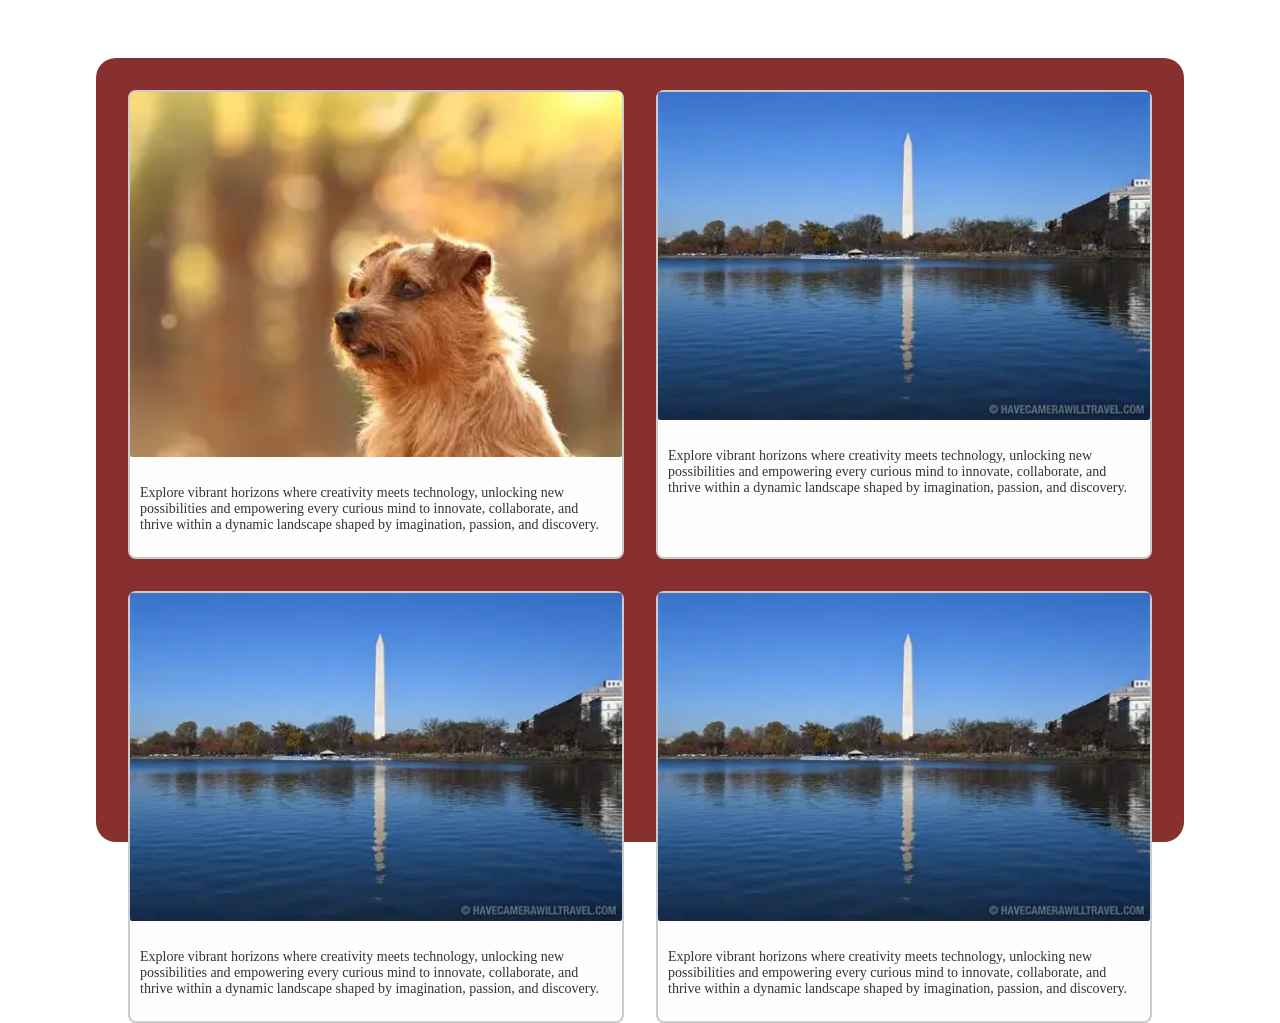
<file: image-section.html>
<!DOCTYPE html>
<html lang="en">

<head>
    <meta charset="UTF-8" />
    <meta name="viewport" content="width=device-width, initial-scale=1.0" />
    <title>Card Layout</title>
    <style>
        body {
            margin: 0;
            padding: 0;
            display: flex;
            justify-content: center;
            align-items: center;
            height: 100vh;
            box-sizing: border-box;

        }

        .container {
            width: 80%;
            height: 80%;
            background-color: rgb(136, 48, 48);
            display: flex;
            gap: 2rem;
            padding: 2rem;
            flex-wrap: wrap;
            border-radius: 20px;
        }

        .card {
            min-height: 20px;
            min-width: 20px;
            flex-grow: 1;
            flex-shrink: 1;
            flex-basis: 45%;
            border: 2px solid #ccc;
            border-radius: 8px;
            background-color: #fefefe;
        }

        .card:hover {
            transform: scale(1.03);
        }

        .card img {
            width: 100%;
            border-radius: 2px;
            object-fit: cover;
        }

        .card p {
            padding: 10px;
            font-size: 14px;
            color: #333;

        }
    </style>
</head>

<body>
    <div class="container">
        <div class="card">
            <a href="">
                <img src="/images/dog.png" alt="Image 1" />
            </a>
            <p>Explore vibrant horizons where creativity meets technology, unlocking new possibilities and empowering
                every curious mind to innovate, collaborate, and thrive within a dynamic landscape shaped by
                imagination, passion, and discovery.</p>
        </div>
        <div class="card">
            <img src="/images/tower.png" alt="Image 2" />
            <p>Explore vibrant horizons where creativity meets technology, unlocking new possibilities and empowering
                every curious mind to innovate, collaborate, and thrive within a dynamic landscape shaped by
                imagination, passion, and discovery.</p>
        </div>
        <div class="card">
            <img src="/images/tower.png" alt="Image 3" />
            <p>Explore vibrant horizons where creativity meets technology, unlocking new possibilities and empowering
                every curious mind to innovate, collaborate, and thrive within a dynamic landscape shaped by
                imagination, passion, and discovery.</p>
        </div>
        <div class="card">
            <img src="/images/tower.png" alt="Image 4" />
            <p>Explore vibrant horizons where creativity meets technology, unlocking new possibilities and empowering
                every curious mind to innovate, collaborate, and thrive within a dynamic landscape shaped by
                imagination, passion, and discovery.</p>
        </div>
    </div>
</body>

</html>
</file>
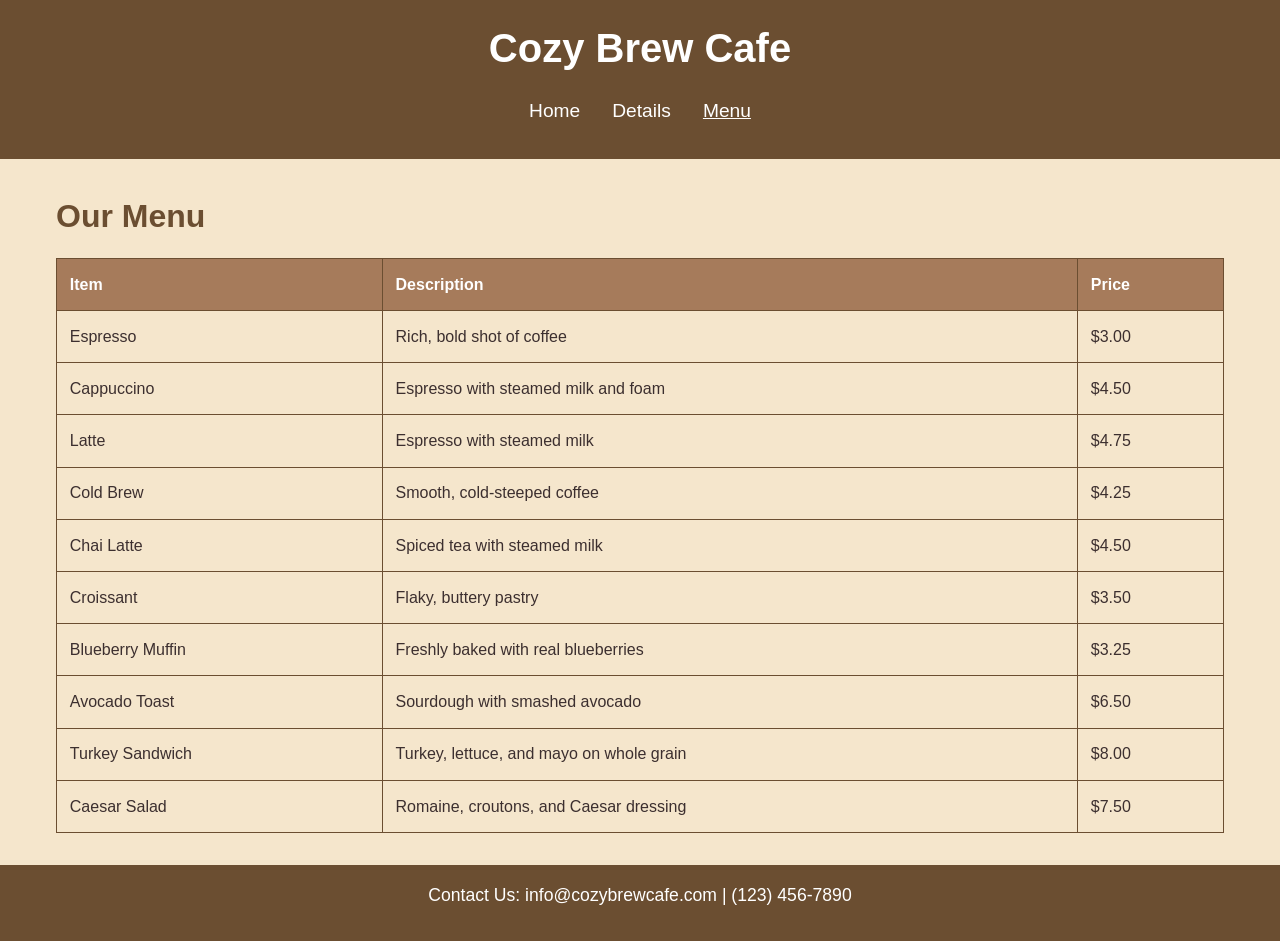
<file: menu.html>
<!DOCTYPE html>
<html lang="en">
<head>
    <meta charset="UTF-8">
    <meta name="viewport" content="width=device-width, initial-scale=1.0">
    <title>Menu - Cozy Brew Cafe</title>
    <link rel="stylesheet" href="styles.css">
</head>
<body>
    <!-- Header with Navigation -->
    <header>
        <h1>Cozy Brew Cafe</h1>
        <nav>
            <ul>
                <li><a href="index.html">Home</a></li>
                <li><a href="details.html">Details</a></li>
                <li><a href="menu.html" class="active">Menu</a></li>
            </ul>
        </nav>
    </header>

    <!-- Main Content -->
    <main>
        <section class="menu">
            <h2>Our Menu</h2>
            <table>
                <thead>
                    <tr>
                        <th>Item</th>
                        <th>Description</th>
                        <th>Price</th>
                    </tr>
                </thead>
                <tbody>
                    <tr>
                        <td>Espresso</td>
                        <td>Rich, bold shot of coffee</td>
                        <td>$3.00</td>
                    </tr>
                    <tr>
                        <td>Cappuccino</td>
                        <td>Espresso with steamed milk and foam</td>
                        <td>$4.50</td>
                    </tr>
                    <tr>
                        <td>Latte</td>
                        <td>Espresso with steamed milk</td>
                        <td>$4.75</td>
                    </tr>
                    <tr>
                        <td>Cold Brew</td>
                        <td>Smooth, cold-steeped coffee</td>
                        <td>$4.25</td>
                    </tr>
                    <tr>
                        <td>Chai Latte</td>
                        <td>Spiced tea with steamed milk</td>
                        <td>$4.50</td>
                    </tr>
                    <tr>
                        <td>Croissant</td>
                        <td>Flaky, buttery pastry</td>
                        <td>$3.50</td>
                    </tr>
                    <tr>
                        <td>Blueberry Muffin</td>
                        <td>Freshly baked with real blueberries</td>
                        <td>$3.25</td>
                    </tr>
                    <tr>
                        <td>Avocado Toast</td>
                        <td>Sourdough with smashed avocado</td>
                        <td>$6.50</td>
                    </tr>
                    <tr>
                        <td>Turkey Sandwich</td>
                        <td>Turkey, lettuce, and mayo on whole grain</td>
                        <td>$8.00</td>
                    </tr>
                    <tr>
                        <td>Caesar Salad</td>
                        <td>Romaine, croutons, and Caesar dressing</td>
                        <td>$7.50</td>
                    </tr>
                </tbody>
            </table>

        </section>
    </main>

    <!-- Footer -->
    <footer>
        <p>Contact Us: info@cozybrewcafe.com | (123) 456-7890</p>
    </footer>
</body>
</html>
</file>
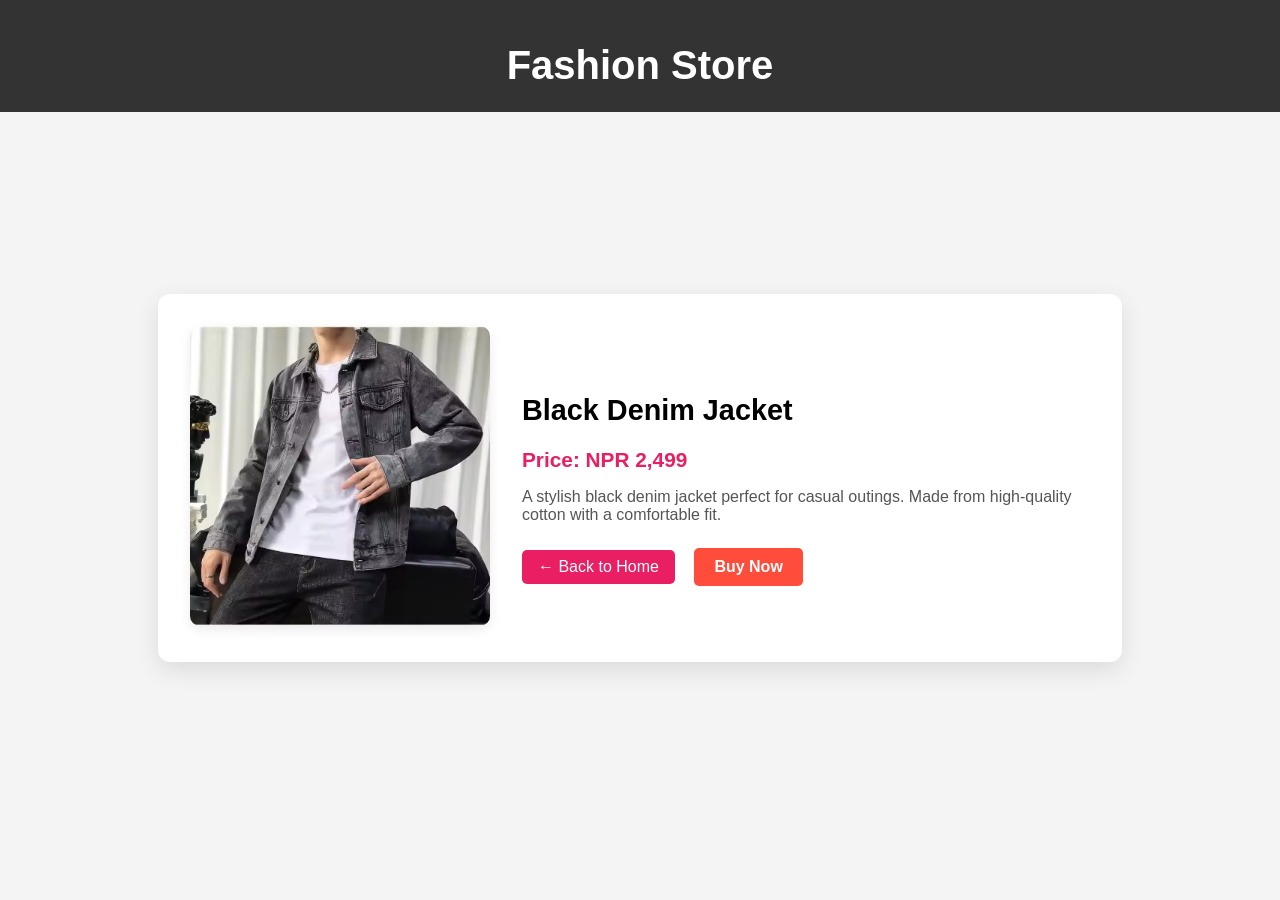
<file: products/Black_Denim_Jacket.html>
<!DOCTYPE html>
<html lang="en">
<head>
  <meta charset="UTF-8" />
  <meta name="viewport" content="width=device-width, initial-scale=1.0" />
  <title>Black Denim Jacket - Fashion Store</title>
  <link rel="stylesheet" href="style.css" />
</head>
<body>
  <header>
    <h1>Fashion Store</h1>
  </header>

  <main class="product-main">
    <div class="product-detail">
      <div class="product-image">
        <img src="../images/Black_Denim_Jacket.avif" alt="Black Denim Jacket" />
      </div>
      <div class="product-info">
        <h2>Black Denim Jacket</h2>
        <p class="price">Price: NPR 2,499</p>
        <p class="description">
          A stylish black denim jacket perfect for casual outings. Made from high-quality cotton with a comfortable fit.
        </p>
        <a href="../index.html" class="back-link">← Back to Home</a>
<button class="buy-now-btn">Buy Now</button>
      </div>
    </div>
  </main>
</body>
</html>
</file>
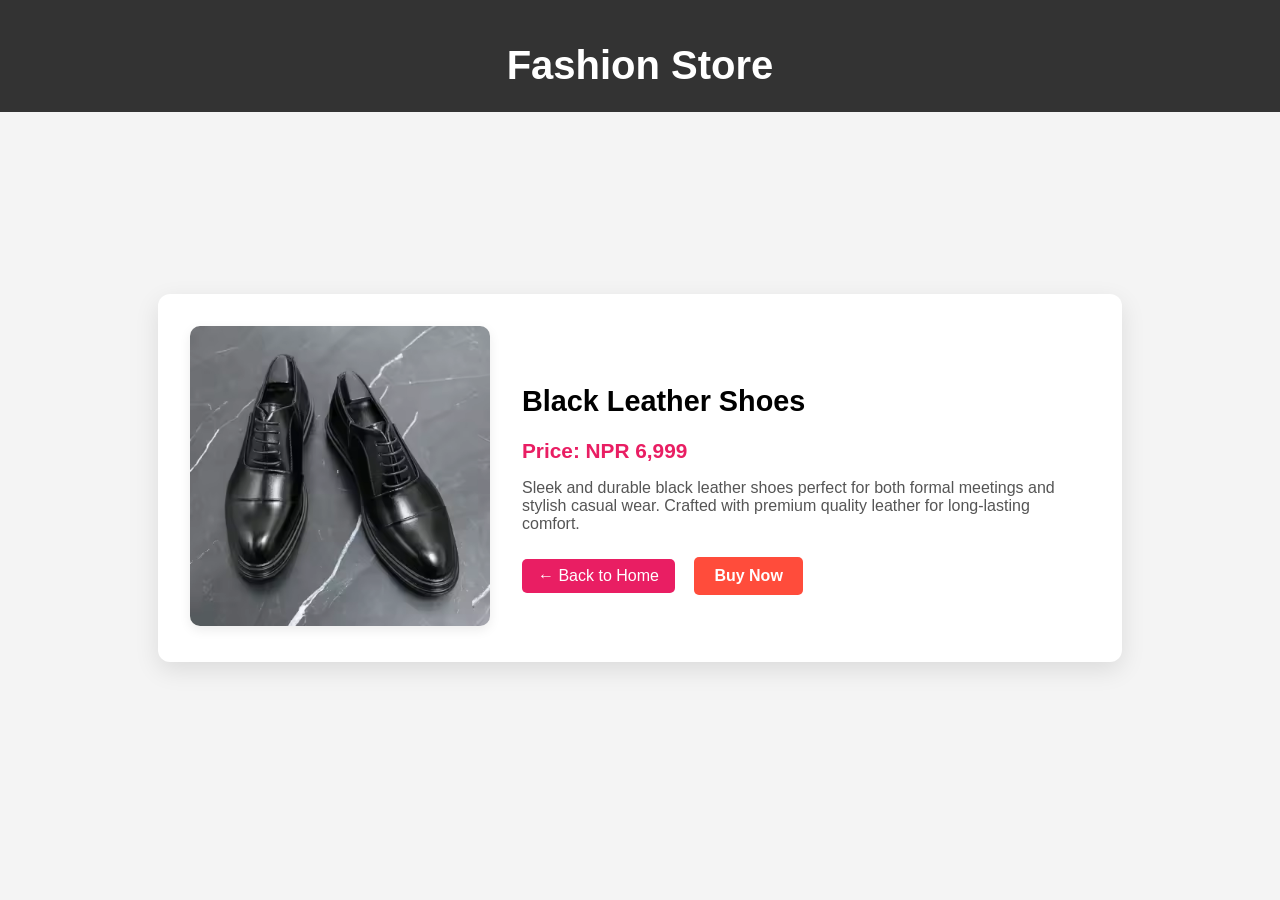
<file: products/Black_Leather_Shoes.html>
<!DOCTYPE html>
<html lang="en">
<head>
  <meta charset="UTF-8" />
  <meta name="viewport" content="width=device-width, initial-scale=1.0" />
  <title>Black Leather Shoes - Fashion Store</title>
  <link rel="stylesheet" href="style.css" />
</head>
<body>
  <header>
    <h1>Fashion Store</h1>
  </header>

  <main class="product-main">
    <div class="product-detail">
      <div class="product-image">
        <img src="../images/Black_Leather_Shoes.avif" alt="Black Leather Shoes" />
      </div>
      <div class="product-info">
        <h2>Black Leather Shoes</h2>
        <p class="price">Price: NPR 6,999</p>
        <p class="description">
          Sleek and durable black leather shoes perfect for both formal meetings and stylish casual wear. Crafted with premium quality leather for long-lasting comfort.
        </p>
        <a href="../index.html" class="back-link">← Back to Home</a>
        <button class="buy-now-btn">Buy Now</button>
      </div>
    </div>
  </main>
</body>
</html>
</file>
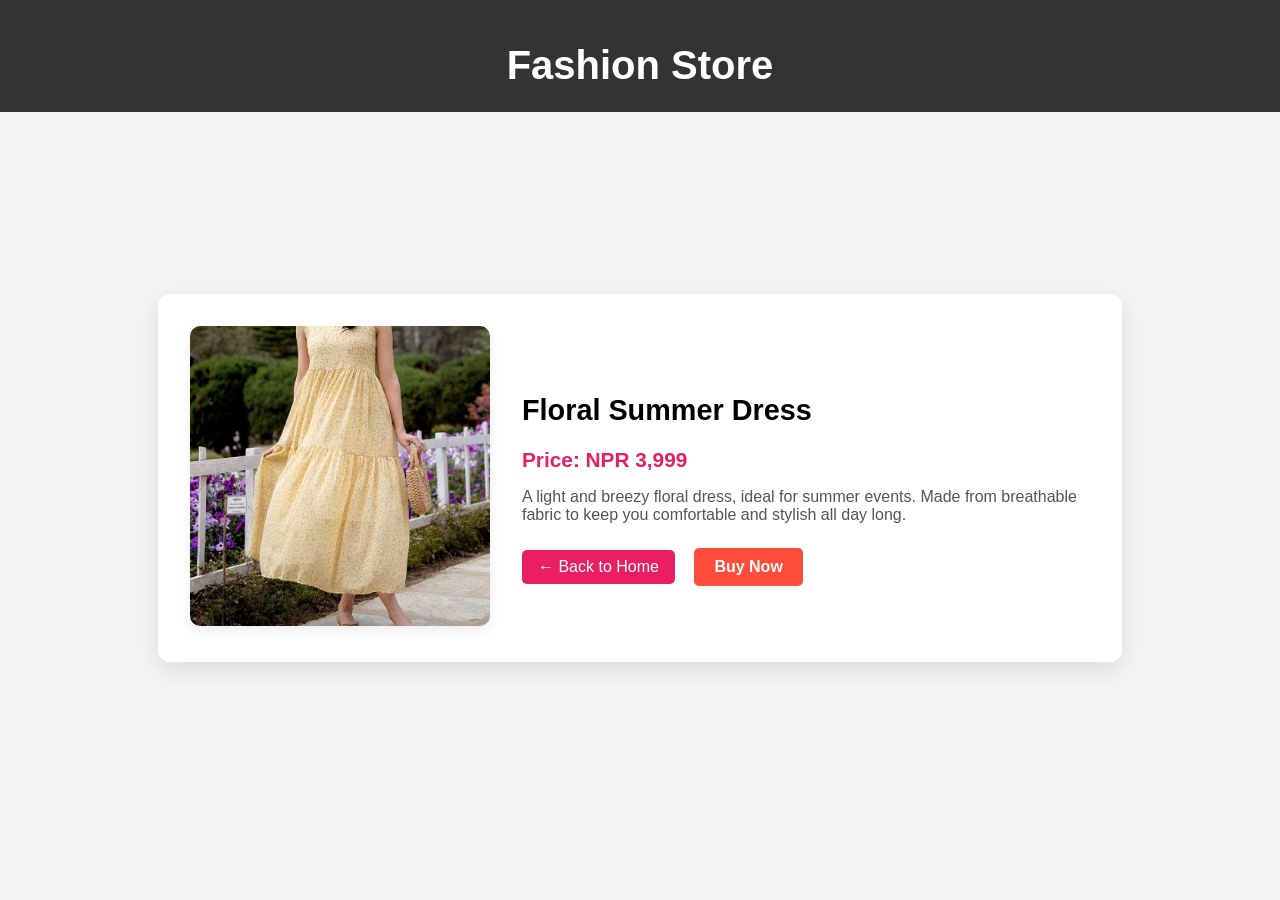
<file: products/Floral_Summer_Dress.html>
<!DOCTYPE html>
<html lang="en">
<head>
  <meta charset="UTF-8" />
  <meta name="viewport" content="width=device-width, initial-scale=1.0" />
  <title>Floral Summer Dress - Fashion Store</title>
  <link rel="stylesheet" href="style.css" />
</head>
<body>
  <header>
    <h1>Fashion Store</h1>
  </header>

  <main class="product-main">
    <div class="product-detail">
      <div class="product-image">
        <img src="../images/Floral_Summer_Dress.jpg" alt="Floral Summer Dress" />
      </div>
      <div class="product-info">
        <h2>Floral Summer Dress</h2>
        <p class="price">Price: NPR 3,999</p>
        <p class="description">
          A light and breezy floral dress, ideal for summer events. Made from breathable fabric to keep you comfortable and stylish all day long.
        </p>
        <a href="../index.html" class="back-link">← Back to Home</a>
        <button class="buy-now-btn">Buy Now</button>
      </div>
    </div>
  </main>
</body>
</html>
</file>
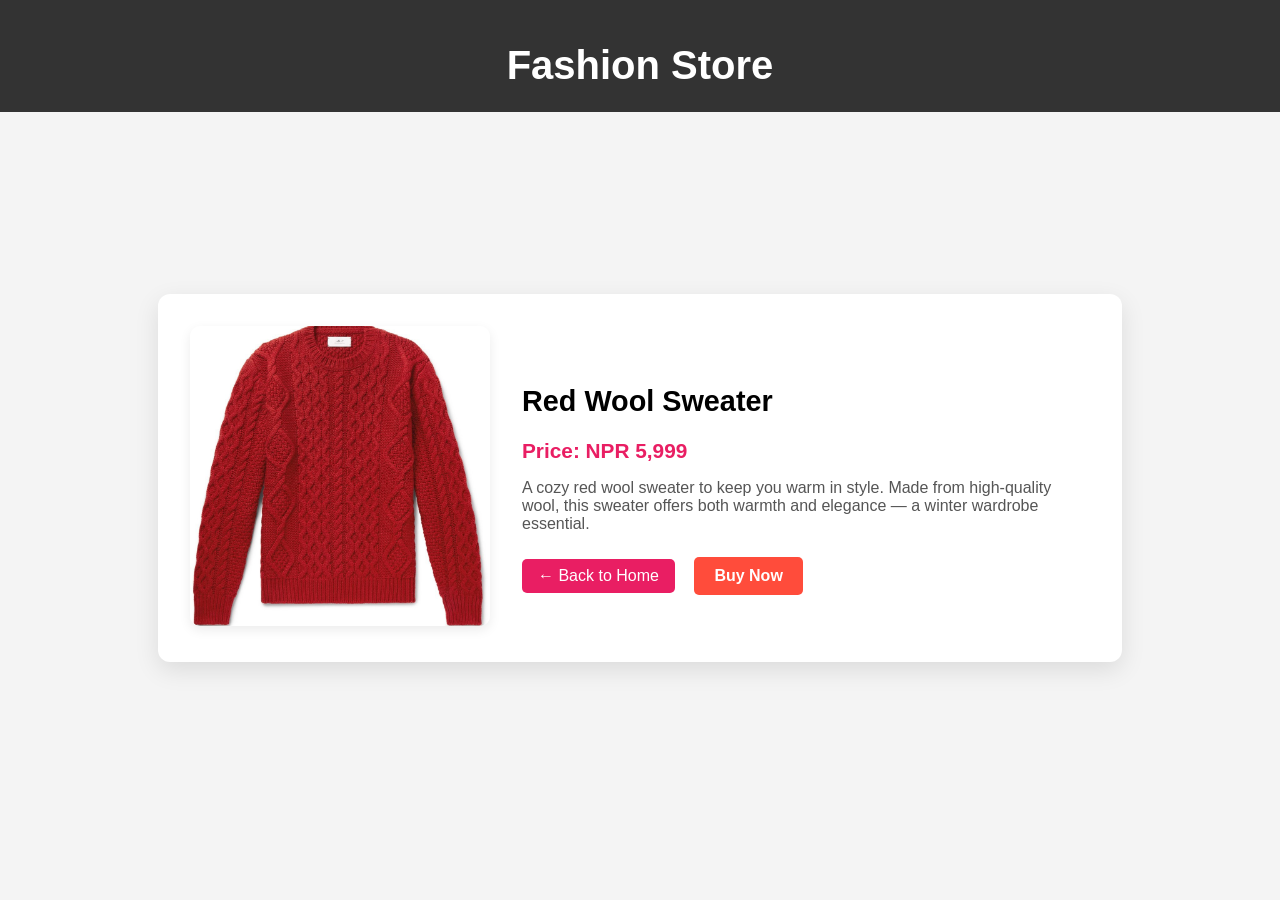
<file: products/Red_Wool_Sweater.html>
<!DOCTYPE html>
<html lang="en">
<head>
  <meta charset="UTF-8" />
  <meta name="viewport" content="width=device-width, initial-scale=1.0" />
  <title>Red Wool Sweater - Fashion Store</title>
  <link rel="stylesheet" href="style.css" />
</head>
<body>
  <header>
    <h1>Fashion Store</h1>
  </header>

  <main class="product-main">
    <div class="product-detail">
      <div class="product-image">
        <img src="../images/Red_Wool_Sweater.webp" alt="Red Wool Sweater" />
      </div>
      <div class="product-info">
        <h2>Red Wool Sweater</h2>
        <p class="price">Price: NPR 5,999</p>
        <p class="description">
          A cozy red wool sweater to keep you warm in style. Made from high-quality wool, this sweater offers both warmth and elegance — a winter wardrobe essential.
        </p>
        <a href="../index.html" class="back-link">← Back to Home</a>
        <button class="buy-now-btn">Buy Now</button>
      </div>
    </div>
  </main>
</body>
</html>
</file>
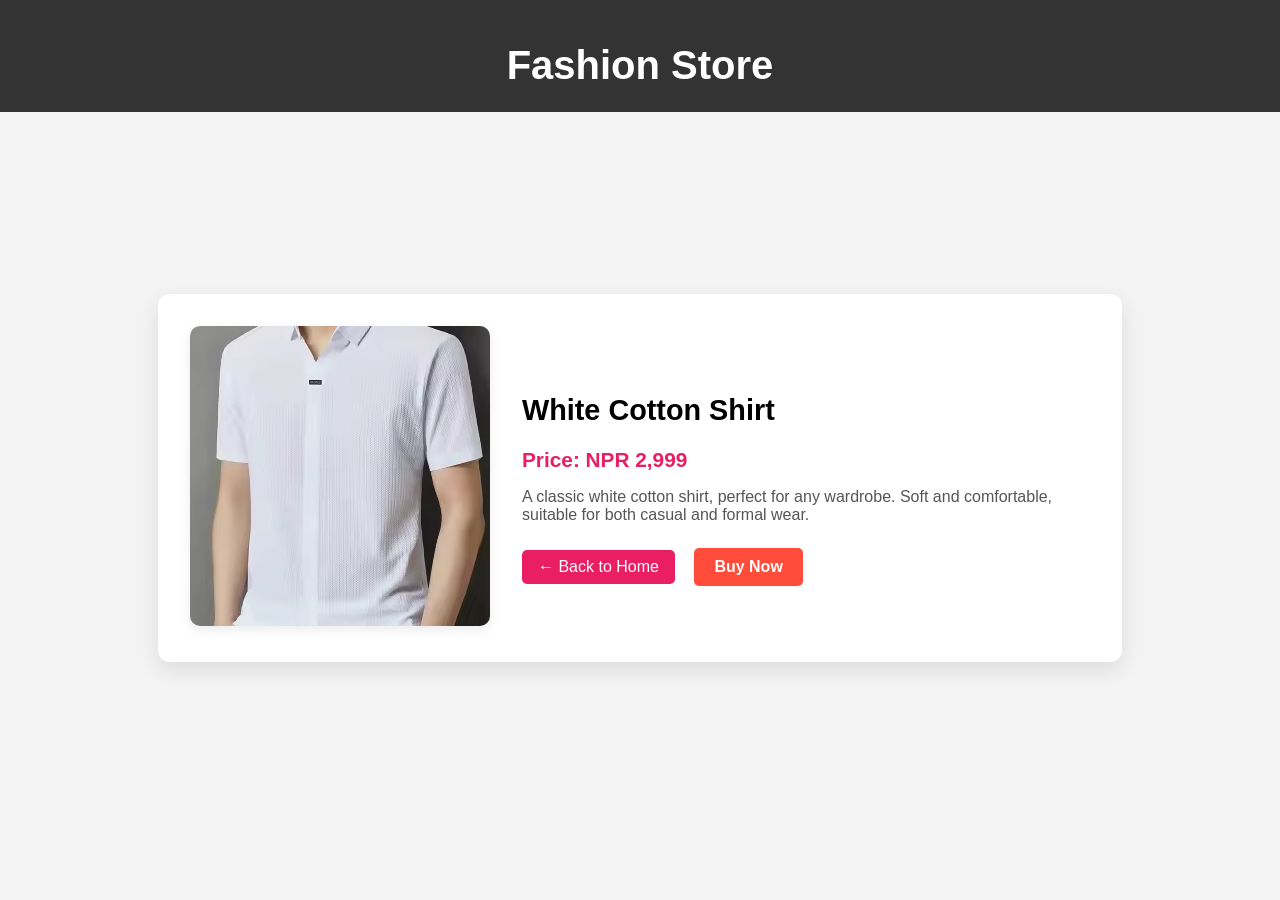
<file: products/White_Cotton_Shirt.html>
<!DOCTYPE html>
<html lang="en">
<head>
  <meta charset="UTF-8" />
  <meta name="viewport" content="width=device-width, initial-scale=1.0" />
  <title>White Cotton Shirt - Fashion Store</title>
  <link rel="stylesheet" href="style.css" />
</head>
<body>
  <header>
    <h1>Fashion Store</h1>
  </header>

  <main class="product-main">
    <div class="product-detail">
      <div class="product-image">
        <img src="../images/White_Cotton_Shirt.avif" alt="White Cotton Shirt" />
      </div>
      <div class="product-info">
        <h2>White Cotton Shirt</h2>
        <p class="price">Price: NPR 2,999</p>
        <p class="description">
          A classic white cotton shirt, perfect for any wardrobe. Soft and comfortable, suitable for both casual and formal wear.
        </p>
        <a href="../index.html" class="back-link">← Back to Home</a>
        <button class="buy-now-btn">Buy Now</button>
      </div>
    </div>
  </main>
</body>
</html>
</file>
<file: styles.css>
/* Reset default styles */
* {
    margin: 0;
    padding: 0;
    box-sizing: border-box;
}

/* Body styling with earthy tones */
body {
    font-family: 'Arial', sans-serif;
    line-height: 1.6;
    color: #3c2f2f;
    background-color: #f5e6cc;
}

/* Header styling */
header {
    background-color: #6b4e31;
    color: #fff;
    padding: 1rem;
    text-align: center;
}

header h1 {
    font-size: 2.5rem;
    margin-bottom: 1rem;
}

nav ul {
    list-style: none;
    display: flex;
    justify-content: center;
    gap: 2rem;
}

nav a {
    color: #fff;
    text-decoration: none;
    font-size: 1.2rem;
}

nav a.active, nav a:hover {
    text-decoration: underline;
}

/* Main content styling */
main {
    max-width: 1200px;
    margin: 2rem auto;
    padding: 0 1rem;
}

section {
    margin-bottom: 2rem;
}

h2 {
    font-size: 2rem;
    color: #6b4e31;
    margin-bottom: 1rem;
}

p, ul {
    font-size: 1.1rem;
    margin-bottom: 1rem;
}

.cafe-image {
    max-width: 100%;
    height: auto;
    border-radius: 8px;
    margin: 1rem 0;
}

/* Image gallery for details page */
.image-gallery {
    display: flex;
    flex-wrap: wrap;
    gap: 1rem;
    justify-content: center;
}

.image-gallery img {
    max-width: 45%;
    height: auto;
}

/* Table styling for menu page */
table {
    width: 100%;
    border-collapse: collapse;
    margin-bottom: 2rem;
}

th, td {
    border: 1px solid #6b4e31;
    padding: 0.8rem;
    text-align: left;
}

th {
    background-color: #a67b5b;
    color: #fff;
}

/* Footer styling */
footer {
    background-color: #6b4e31;
    color: #fff;
    padding: 1rem;
    text-align: center;
}

footer a {
    color: #f5e6cc;
    text-decoration: none;
}

footer a:hover {
    text-decoration: underline;
}

footer ul {
    list-style: none;
}

/* Responsive design */
@media (max-width: 768px) {
    header h1 {
        font-size: 2rem;
    }

    nav ul {
        flex-direction: column;
        gap: 1rem;
    }

    .image-gallery img {
        max-width: 100%;
    }

    iframe {
        width: 100%;
        height: 300px;
    }
}
</file>
<file: products/style.css>
html, body {
  height: 100%;
  margin: 0;
  padding: 0;
  font-family: 'Segoe UI', sans-serif;
  background-color: #f4f4f4;
}



header {
  background-color: #333;
  color: white;
  text-align: center;
  padding: 1rem;
}

header h1 {
  font-size: 2.5rem;
  margin-bottom: 0.5rem;
}

/* Prevent scrolling, center vertically */
.product-main {
  height: calc(100vh - 200px);
  display: flex;
  align-items: center;
  justify-content: center;
  padding: 1rem;
}

/* Product Card */
.product-detail {
  display: flex;
  align-items: center;
  gap: 2rem;
  background-color: white;
  padding: 2rem;
  border-radius: 12px;
  box-shadow: 0 8px 24px rgba(0, 0, 0, 0.1);
  max-width: 900px;
  width: 100%;
}

.product-image img {
  width: 300px;
  height: 300px;
  object-fit: cover;
  border-radius: 10px;
  box-shadow: 0 4px 12px rgba(0,0,0,0.08);
}

.product-info {
  flex: 1;
}

.product-info h2 {
  font-size: 1.8rem;
  margin-bottom: 1rem;
}

.price {
  font-size: 1.3rem;
  font-weight: bold;
  color: #e91e63;
  margin-bottom: 1rem;
}

.description {
  font-size: 1rem;
  color: #555;
  margin-bottom: 1.5rem;
}

.back-link {
  display: inline-block;
  padding: 0.5rem 1rem;
  background-color: #e91e63;
  color: white;
  text-decoration: none;
  border-radius: 5px;
  transition: background-color 0.2s ease;
}

.back-link:hover {
  background-color: #c2185b;
}


.buy-now-btn {
  background-color: #ff4c3b;
  color: white;
  border: none;
  padding: 10px 20px;
  font-size: 16px;
  font-weight: 600;
  border-radius: 5px;
  cursor: pointer;
  margin-left: 15px; /* spacing between link and button */
  transition: background-color 0.3s ease;
}

.buy-now-btn:hover {
  background-color: #e04334;
}
</file>
